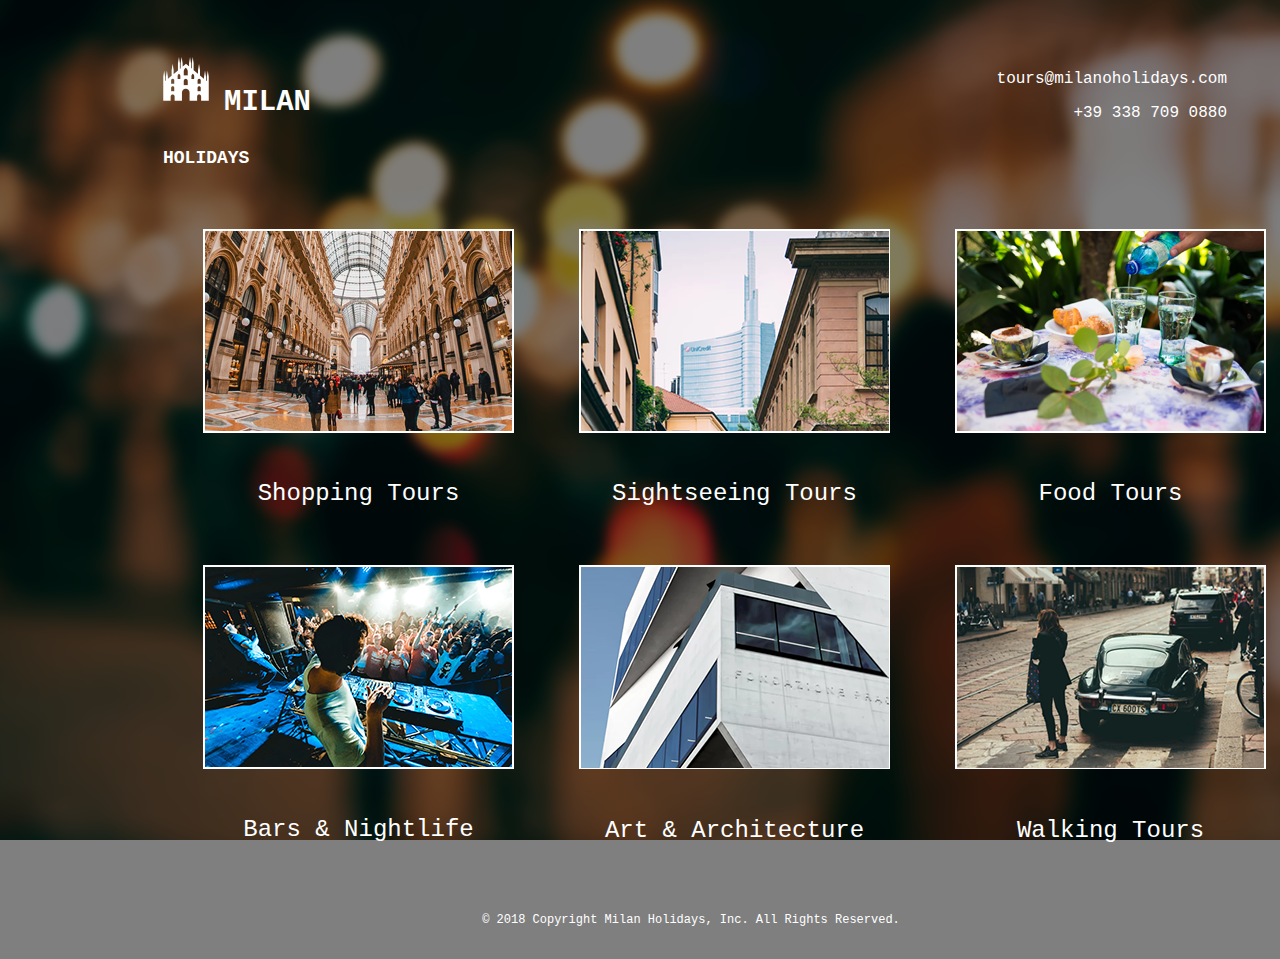
<file: HW3_edited/indexMilan.html>
<!DOCTYPE html>
<html lang="en">
<head>
    <meta charset="UTF-8">
    <title>MILAN</title>
    <link href="https://meyerweb.com/eric/tools/css/reset/reset.css" rel="stylesheet">
    <link href="style.css" rel="stylesheet">
</head>
<body>
<div class="wrapper">
    <header>

        <div class="logo">
            <a href="#">
                <div class="icon"></div>
                <div class="Agency">
                    <p class="title"> Milan</p>
                    <p class="title-end"> Holidays </p>
            </a>
        </div>
</div>

<div class="contacts">
    <p> tours@milanoholidays.com</p>
    <p>+39 338 709 0880</p>
</div>
</header>
<div class="gallery">

    <div class="tour-container">
        <figure class="imagecontainer">
            <a href="#" target="_blank">
                <img alt="Shopping tours" class="images" src="images/milanbg%20(1).png"></a>
            <figcaption>
                <a href="#">
                    <div class="price">
                        <p class="from">from</p>
                        <p class="p50">€50</p></div>
                    <p class="details"> view details &rsaquo; </p>
                </a>
            </figcaption>
            <div class="tour-title">
                <a href="#"><p>Shopping tours</p></a>
            </div>
        </figure>
    </div>


    <div class="tour-container">
        <figure class="imagecontainer">
            <a href="#" target="_blank">
                <img alt="Sightseeing Tours" class="images" src="images/milanbg%20(2).png"></a>
            <figcaption>
                <a href="#">
                    <div class="price">
                        <p class="from">from</p>
                        <p class="p50">€50</p></div>
                    <p class="details"> view details &rsaquo; </p>
                </a>
            </figcaption>
            <div class="tour-title">
                <a href="#"><p>Sightseeing Tours</p></a>
            </div>
        </figure>
    </div>


    <div class="tour-container">
        <figure class="imagecontainer">
            <a href="#" target="_blank">
                <img alt="Food Tours" class="images" src="images/milanbg%20(3).png"></a>
            <figcaption>
                <a href="#">
                    <div class="price">
                        <p class="from">from</p>
                        <p class="p50">€50</p></div>
                    <p class="details"> view details &rsaquo; </p>
                </a>
            </figcaption>
            <div class="tour-title">
                <a href="#"><p>Food Tours</p></a></div>
        </figure>

    </div>


    <div class="tour-container">
        <figure class="imagecontainer">
            <a href="#" target="_blank">
                <img alt="Bars & Nightlife" class="images" src="images/milanbg%20(4).png"></a>
            <figcaption>
                <a href="#">
                    <div class="price">
                        <p class="from">from</p>
                        <p class="p50">€50</p></div>
                    <p class="details"> view details &rsaquo; </p>
                </a>
            </figcaption>
            <div class="tour-title">
                <a href="#"><p>Bars & Nightlife</p></a></div>
        </figure>

    </div>


    <div class="tour-container">
        <figure class="imagecontainer">
            <a href="#" target="_blank">
                <img alt="Art & Architecture" class="images" src="images/milanbg%20(5).png"></a>
            <figcaption>
                <a href="#">
                    <div class="price">
                        <p class="from">from</p>
                        <p class="p50">€50</p></div>
                    <p class="details"> view details &rsaquo; </p>
                </a>
            </figcaption>
            <div class="tour-title">
                <a href="#"><p>Art & Architecture</p></a></div>
        </figure>

    </div>


    <div class="tour-container">
        <figure class="imagecontainer">
            <a href="#" target="_blank">
                <img alt="Walking Tours" class="images" src="images/milanbg%20(6).png"></a>
            <figcaption>
                <a href="#">
                    <div class="price">
                        <p class="from">from</p>
                        <p class="p50">€50</p></div>
                    <p class="details"> view details &rsaquo; </p>
                </a>
            </figcaption>
            <div class="tour-title">
                <a href="#"><p>Walking Tours</p></a></div>
        </figure>
    </div>
</div>

<footer>
    <p> &#169; 2018 copyright milan holidays, Inc. all rights reserved.</p>
</footer>
</div>
</body>
</html>
</file>
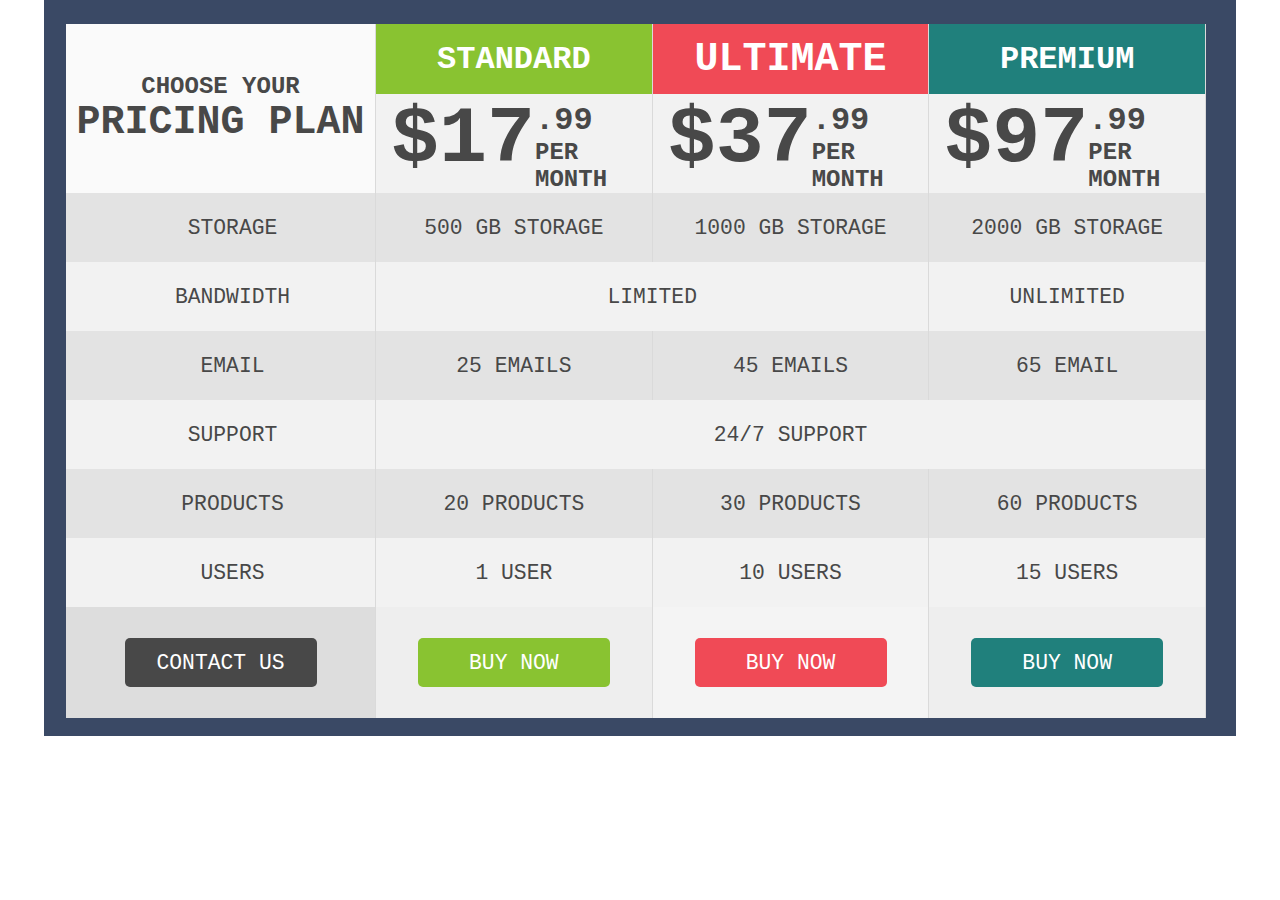
<file: HW5/indextable.html>
<!DOCTYPE html>
<html lang="en">
<head>
    <meta charset="UTF-8">
    <link rel="stylesheet" href="https://meyerweb.com/eric/tools/css/reset/reset.css">
    <link rel="stylesheet" href="https://use.fontawesome.com/releases/v5.8.2/css/all.css"
          integrity="sha384-oS3vJWv+0UjzBfQzYUhtDYW+Pj2yciDJxpsK1OYPAYjqT085Qq/1cq5FLXAZQ7Ay" crossorigin="anonymous">
    <link rel="stylesheet" href="styletable.css">
    <link href="https://fonts.googleapis.com/css?family=Arimo:400,700&display=swap" rel="stylesheet">
    <title>Table</title>
</head>
<body>
<div class="container">
    <table>
        <thead>
        <tr>
            <th rowspan="2" class="firstcell">
            <span class="choice">
                Choose your </span> <br>
                <span class="plan">pricing plan</span></th>

            <th class="standard pl">standard</th>
            <th class="ultimate pl">ultimate</th>
            <th class="premium pl">premium</th>
        </tr>
        <tr class="price">
            <th><span class="dollars">$17</span> <span class="cents">.99</span> <span class="month">per month</span>
            </th>
            <th><span class="dollars">$37</span> <span class="cents">.99</span> <span class="month">per month</span>
            </th>
            <th><span class="dollars">$97</span> <span class="cents">.99</span> <span class="month">per month</span>
            </th>
        </tr>
        </thead>
        <tfoot>
        <tr class="lastrow">
            <td class="cont">
                <button class="button contact">Contact us</button>
            </td>
            <td class="buygr">
                <button class="button buygreen">buy now</button>
            </td>
            <td class="buyr">
                <button class="button buyred">buy now</button>
            </td>
            <td class="buygr">
                <button class="button buygray">buy now</button>
            </td>

        </tr>
        </tfoot>


        <tr>
            <td><i class="fas fa-archive"></i>Storage</td>
            <td>500 GB storage</td>
            <td>1000 GB storage</td>
            <td>2000 GB storage</td>
        </tr>
        <tr>
            <td><i class="fas fa-cloud-upload-alt"></i> Bandwidth</td>
            <td colspan="2">limited</td>
            <td>unlimited</td>
        </tr>
        <tr>
            <td><i class="fas fa-envelope"></i>Email</td>
            <td>25 emails</td>
            <td>45 emails</td>
            <td>65 email</td>
        </tr>
        <tr>
            <td><i class="far fa-life-ring"></i>support</td>
            <td colspan="3"> 24/7 support</td>
        </tr>
        <tr>
            <td><i class="fas fa-cube"></i>products</td>
            <td>20 products</td>
            <td>30 products</td>
            <td>60 products</td>
        </tr>
        <tr>
            <td><i class="fas fa-users"></i>users</td>
            <td>1 user</td>
            <td>10 users</td>
            <td>15 users</td>
        </tr>

    </table>
</div>

</body>
</html>
</file>
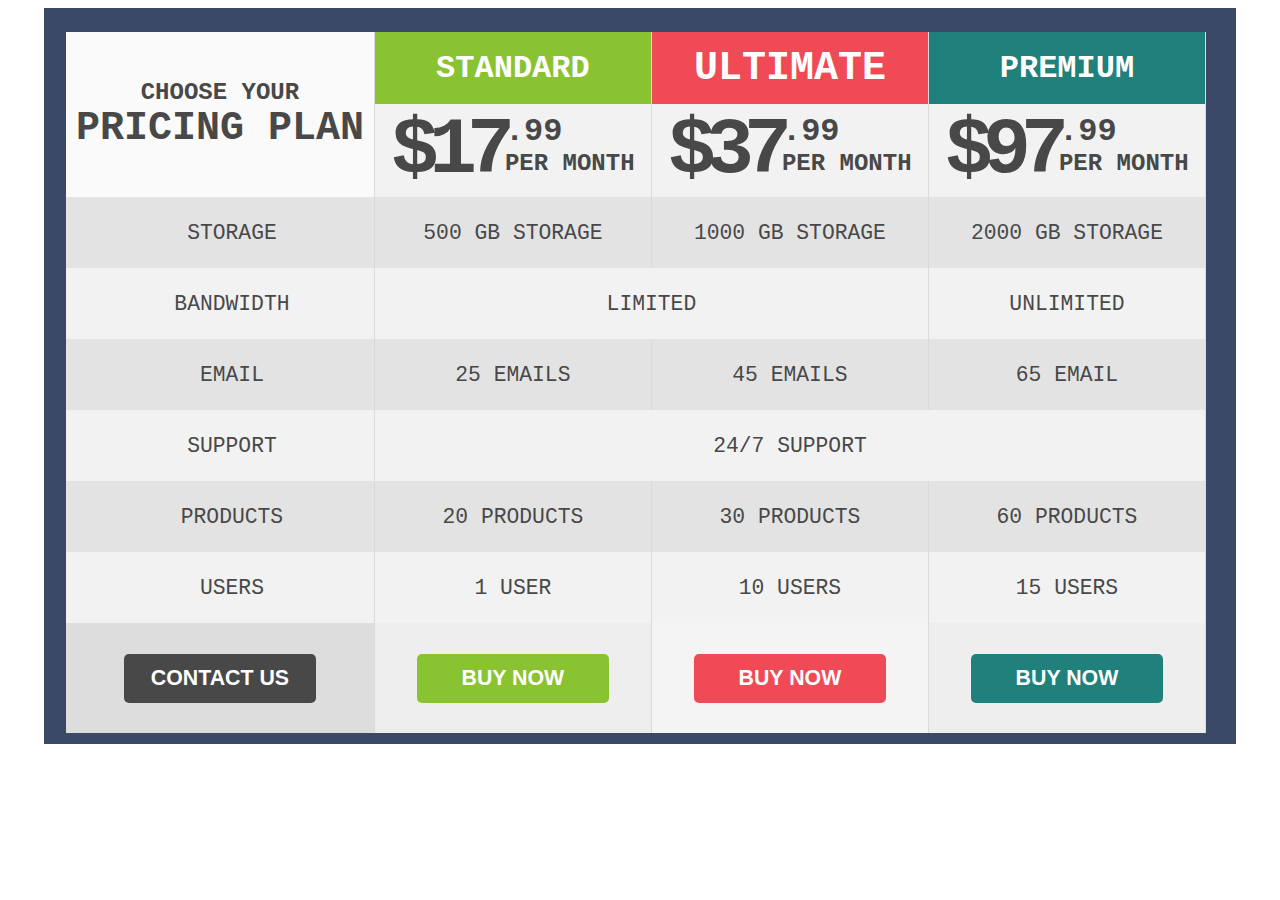
<file: HW5_edited/indextable.html>
<!DOCTYPE html>
<html lang="en">
<head>
    <meta charset="UTF-8">
    <link rel="stylesheet" href="https://meyerweb.com/eric/tools/css/reset/reset.css">
    <link rel="stylesheet" href="https://use.fontawesome.com/releases/v5.8.2/css/all.css"
          integrity="sha384-oS3vJWv+0UjzBfQzYUhtDYW+Pj2yciDJxpsK1OYPAYjqT085Qq/1cq5FLXAZQ7Ay" crossorigin="anonymous">
    <link rel="stylesheet" href="styletable.css">
    <link href="https://fonts.googleapis.com/css?family=Arimo:400,700&display=swap" rel="stylesheet">
    <title>Table</title>
</head>
<body>
<div class="container">
    <table class="pricesplan">
        <thead>
        <tr class="first line">
            <th rowspan="2" class="firstcell">
            <span class="choice">
                Choose your </span> <br>
                <span class="plan">pricing plan</span></th>

            <th class="standard pl">standard</th>
            <th class="ultimate pl">ultimate</th>
            <th class="premium pl">premium</th>
        </tr>
        <tr class="price line">
            <th><span class="dollars">$17</span> <span class="cents">.99</span> <span class="month">per month</span>
            </th>
            <th><span class="dollars">$37</span> <span class="cents">.99</span> <span class="month">per month</span>
            </th>
            <th><span class="dollars">$97</span> <span class="cents">.99</span> <span class="month">per month</span>
            </th>
        </tr>
        </thead>
        <tfoot>
        <tr class="lastbuttons line">
            <td class="cont">
                <button class="button contact"><a href="#">Contact us</a></button>
            </td>
            <td class="buygr">
                <button class="button buygreen"><a href="#">buy now</a></button>
            </td>
            <td class="buyr">
                <button class="button buyred"><a href="#">buy now</a></button>
            </td>
            <td class="buygr">
                <button class="button buygray"><a href="#">buy now</a></button>
            </td>

        </tr>
        </tfoot>


        <tr class="storage line">
            <td><i class="fas fa-archive"></i>Storage</td>
            <td>500 GB storage</td>
            <td>1000 GB storage</td>
            <td>2000 GB storage</td>
        </tr>
        <tr class="limits line">
            <td><i class="fas fa-cloud-upload-alt"></i> Bandwidth</td>
            <td colspan="2">limited</td>
            <td>unlimited</td>
        </tr>
        <tr class="emails line">
            <td><i class="fas fa-envelope"></i>Email</td>
            <td>25 emails</td>
            <td>45 emails</td>
            <td>65 email</td>
        </tr>
        <tr class="line support">
            <td><i class="far fa-life-ring"></i>support</td>
            <td colspan="3"> 24/7 support</td>
        </tr>
        <tr class="products line">
            <td><i class="fas fa-cube"></i>products</td>
            <td>20 products</td>
            <td>30 products</td>
            <td>60 products</td>
        </tr>
        <tr class="users line">
            <td><i class="fas fa-users"></i>users</td>
            <td>1 user</td>
            <td>10 users</td>
            <td>15 users</td>
        </tr>

    </table>
</div>

</body>
</html>
</file>
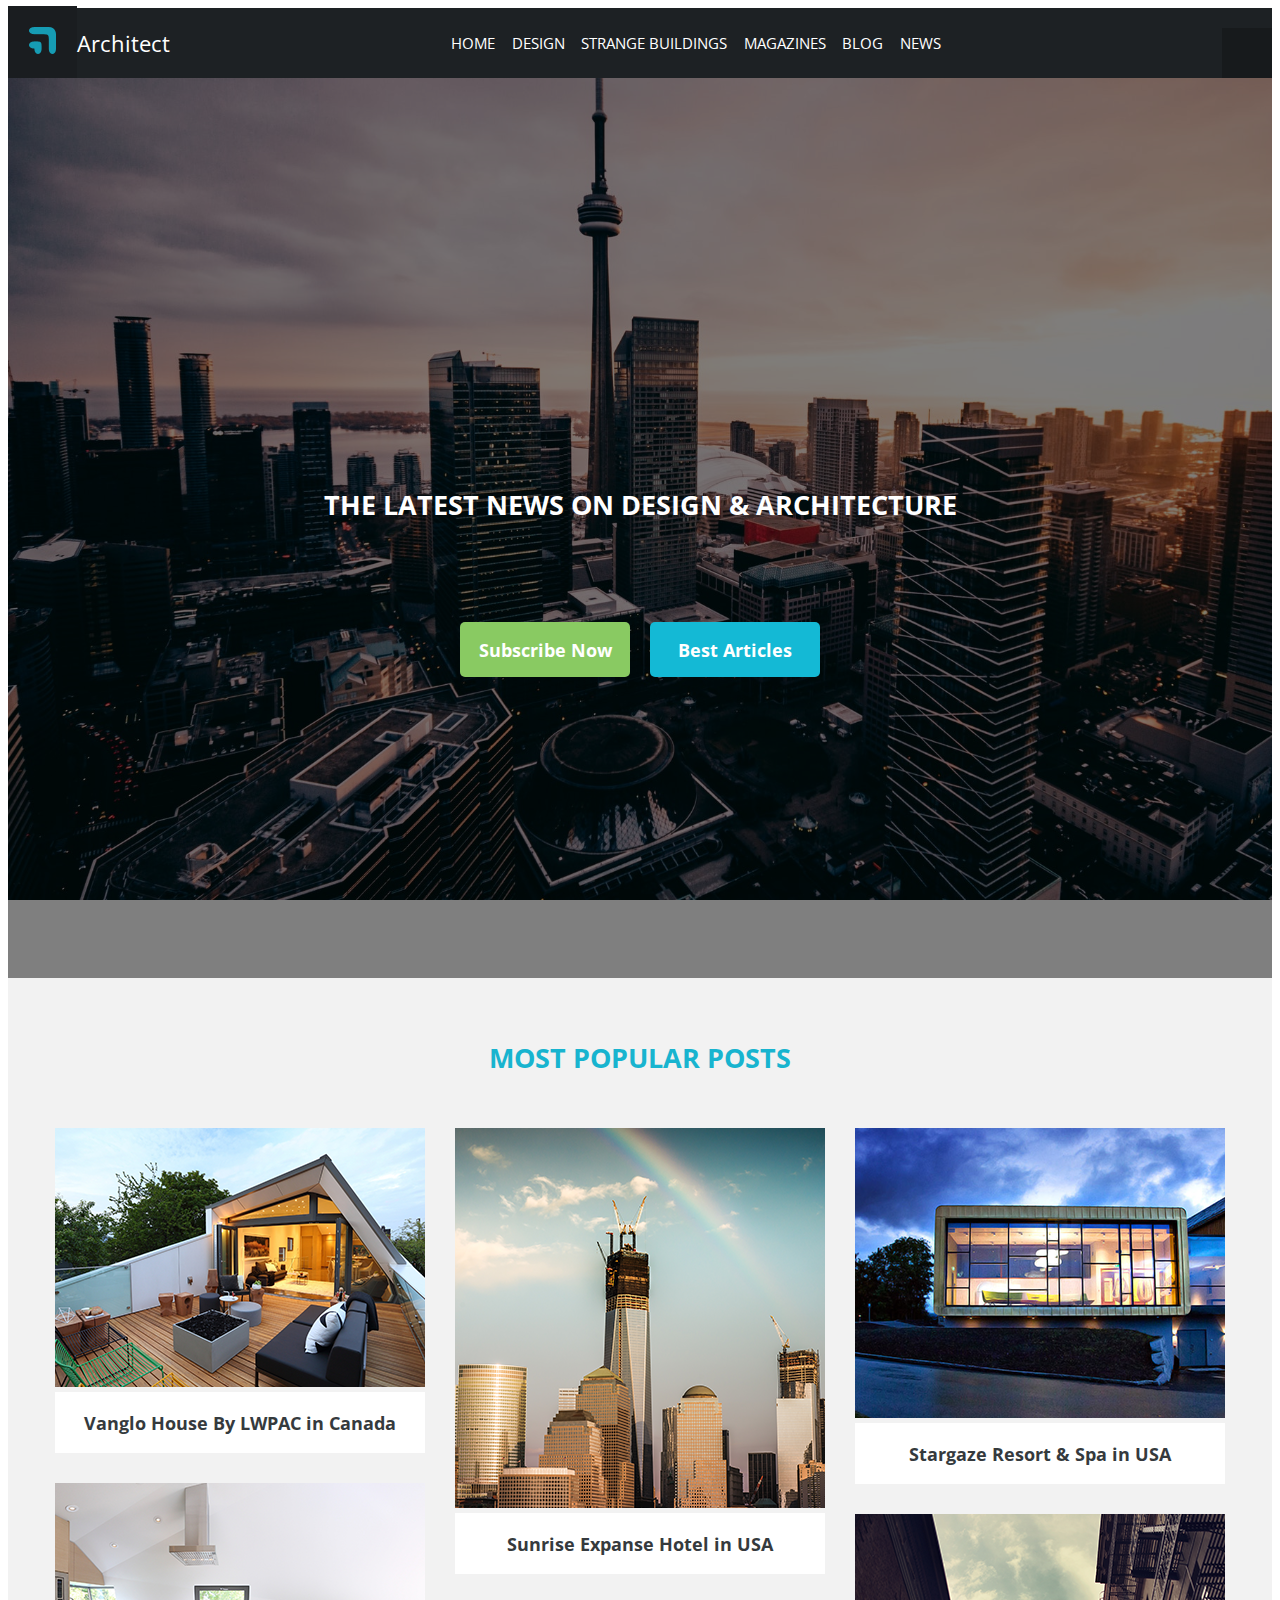
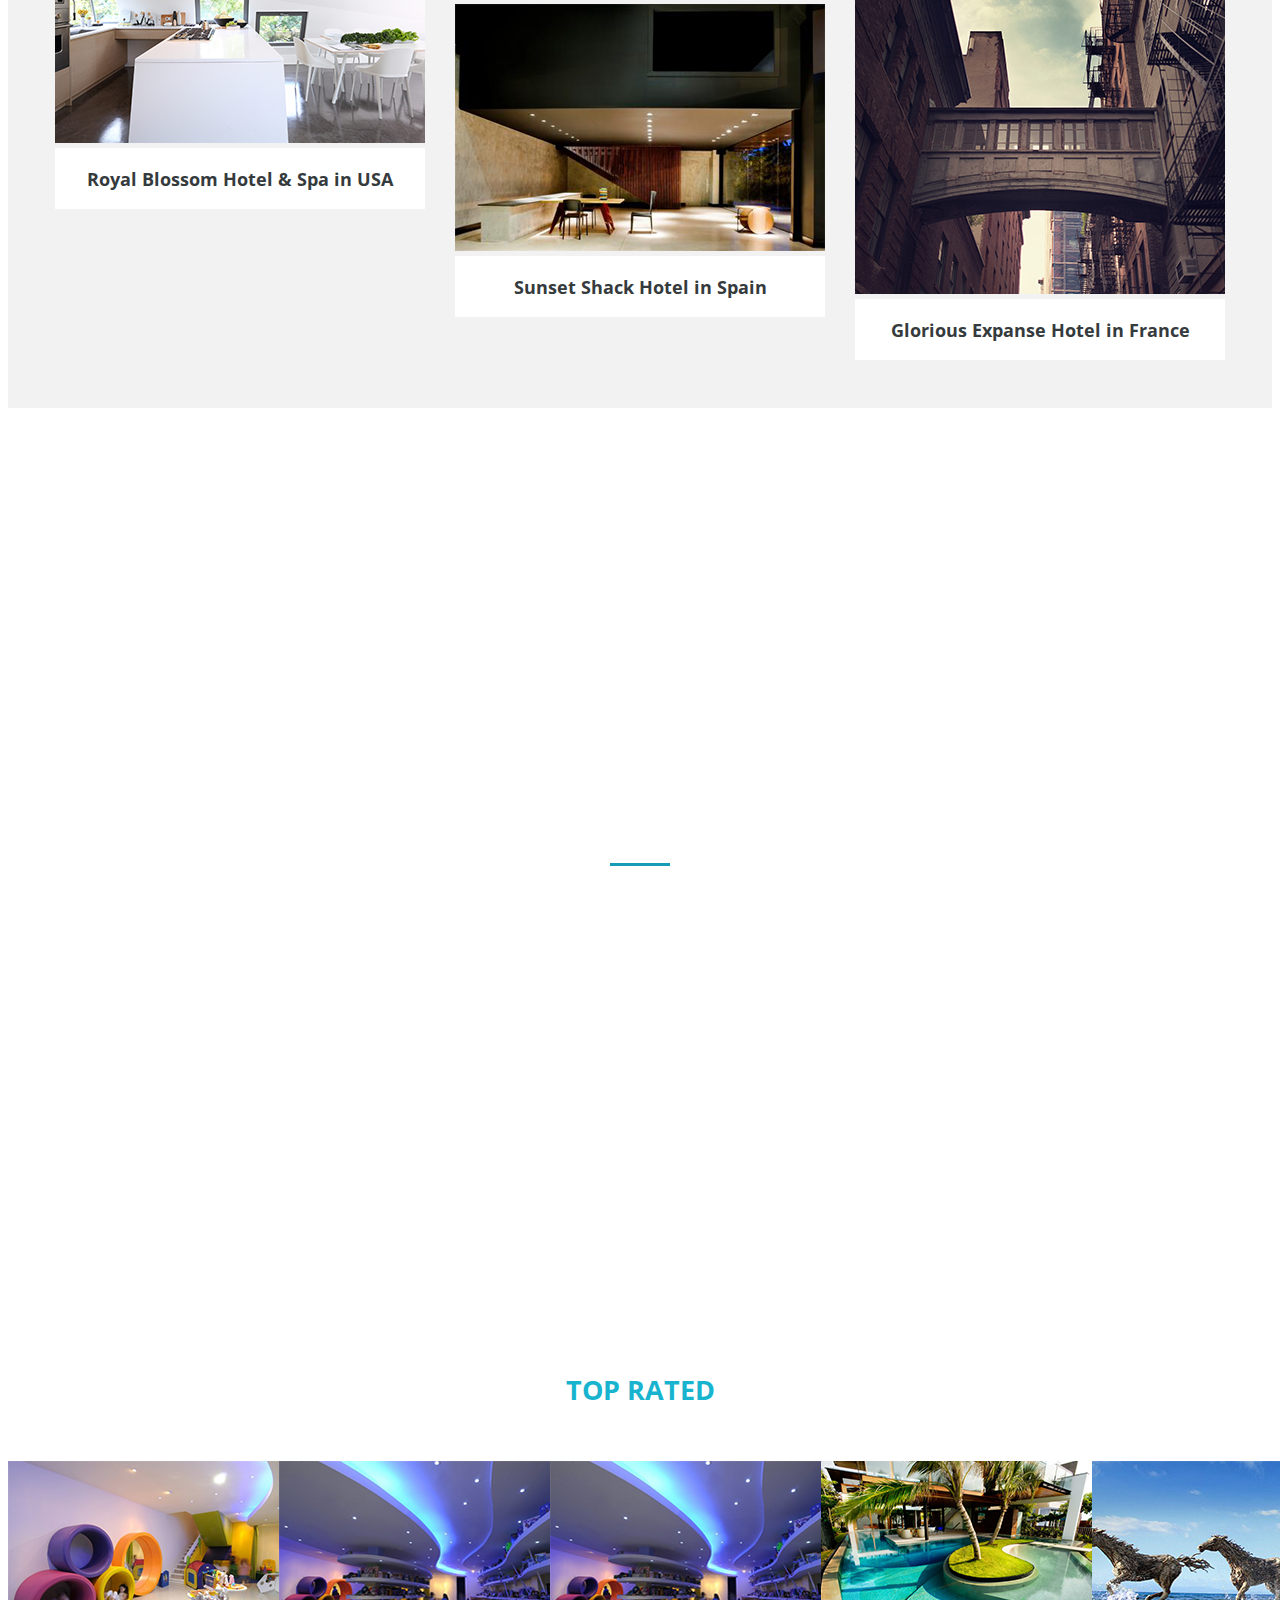
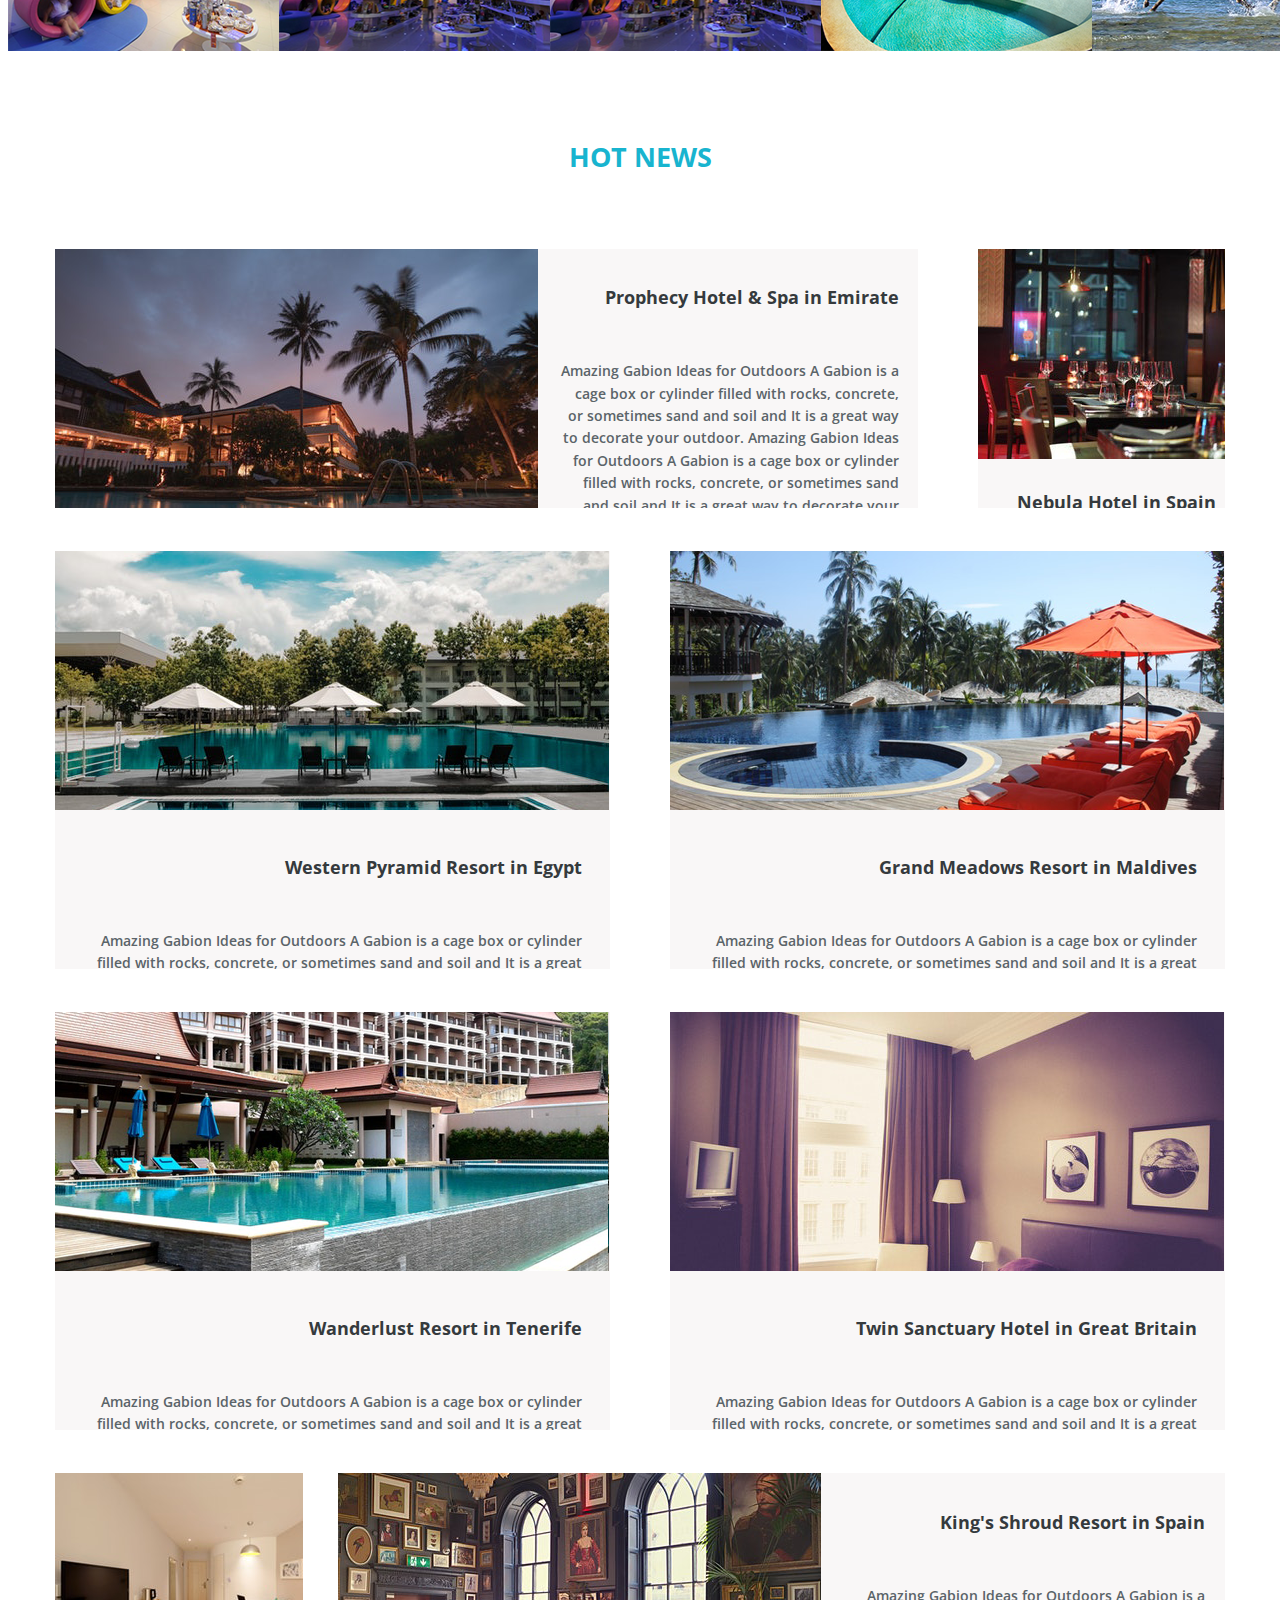
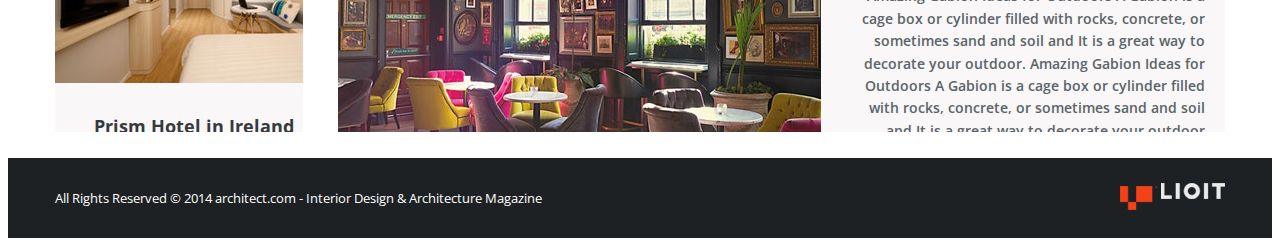
<file: HW6/index6.html>
<!DOCTYPE html>
<html lang="en">

<link rel="stylesheet" href="https://meyerweb.com/eric/tools/css/reset/reset.css">
<link rel="stylesheet" href="https://use.fontawesome.com/releases/v5.8.2/css/all.css"
      integrity="sha384-oS3vJWv+0UjzBfQzYUhtDYW+Pj2yciDJxpsK1OYPAYjqT085Qq/1cq5FLXAZQ7Ay" crossorigin="anonymous">
<link rel="stylesheet" href="style6.css">
<head>
    <meta charset="UTF-8">
    <title>Design & Architecture </title>
</head>
<body>
<div class="wrapper">
<header class="topheader">

    <a href="#" class="logo">
        <span class="iconbox"><object class="icon"></object></span>
        <text class="architect">Architect</text>
    </a>

    <nav class="menu">
        <a href="#" class="option home">home</a>
        <a href="#" class="option design">design</a>
        <a href="#" class="option buildings">strange buildings</a>
        <a href="#" class="option mgzs">magazines</a>
        <a href="#" class="option blog">blog</a>
        <a href="#" class="option mnews">News</a>
    </nav>

    <form class="sidebox searchbox" action="search">
        <input type="search" placeholder="Search...">
        <i class="fas fa-search"></i>
    </form>
</header>

<main>
    <section class="parallax top_prlx">
        <div class="slogan">
            <h1 class="motto">THE LATEST NEWS ON DESIGN & ARCHITECTURE</h1>
            <h2 class="offer">
                <a href="#" target="_blank" class="offer subscribe"> subscribe now</a>
                <a href="#" target="_blank" class="offer articles">best articles</a>
            </h2>
        </div>
    </section>

    <div class="popularposts">
        <section class="container posts">
            <h2>Most popular posts</h2>
            <div class="gallery">
                <a href="#" target="_blank" class="galleryoption">
                    <img src="images/roof.png" alt="Vanglo House" class="mostpopular1">
                    <text>Vanglo House By LWPAC in Canada</text>
                </a>

                <a href="#" target="_blank"  class="galleryoption">
                    <img src="images/whtbl.png" alt="Royal Blossom Hotel" class="mostpopular2">
                    <text>Royal Blossom Hotel & Spa in USA</text>
                </a>


                <a href="#" target="_blank"  class="galleryoption">
                    <img src="images/skyscrap.png" alt="Sunrise Expanse" class="mostpopular3">
                    <text>Sunrise Expanse Hotel in USA</text>
                </a>

                <a href="#" target="_blank"  class="galleryoption">
                    <img src="images/bltbl.png" alt="Sunset Shack" class="mostpopular4">
                    <text>Sunset Shack Hotel in Spain</text>
                </a>

                <a href="#" target="_blank"  class="galleryoption">
                    <img src="images/window.png" alt="Stargaze Resort" class="mostpopular5">
                    <text>Stargaze Resort & Spa in USA</text>
                </a>

                <a href="#" target="_blank"  class="galleryoption">
                    <img src="images/balcon.png" alt="Expanse Hotel" class="mostpopular6">
                    <text> Glorious Expanse Hotel in France</text>
                </a>
            </div>

        </section>
    </div>
    <section class="parallax middle_prlx">
        <div class="outclients">
            <h2 class="clients">our most popular clients</h2>
            <div class="clientlist">
                <a href="#" target="_blank" class="client NP"></a>
                <a href="#" target="_blank" class="client DR"></a>
                <a href="#" target="_blank" class="client HH"></a>
                <a href="#" target="_blank" class="client JR"></a>
            </div>
        </div>
    </section>

    <div class="toprated">
        <h2>top rated</h2>
        <div class="horizont">
            <a href="#" target="_blank"><img src="images/circles.png" alt="playroom"></a>
            <a href="#" target="_blank"><img src="images/space.png" alt="playroom"></a>
            <a href="#" target="_blank"><img src="images/space.png" alt="playroom"></a>
            <a href="#" target="_blank"><img src="images/poolpalm.png" alt="pool"></a>
            <a href="#" target="_blank"><img src="images/horses.png" alt="horses"></a>
            <a href="#" target="_blank"><img src="images/skybld.png" alt="building"></a>
            <a href="#" target="_blank"><img src="images/stadium.png" alt="stadium"></a>

        </div>
    </div>

    <div class="container hothotels">
        <h2>hot news </h2>
        <section class="hotnews">

            <a href="#" target="_blank" class="hotels threecells option1">
                <img src="images/palms.png" alt="palms">
                <div class="caption">
                    <h3>Prophecy Hotel & Spa in Emirate</h3>
                    <p>Amazing Gabion Ideas for Outdoors A Gabion is a cage box or cylinder filled with rocks, concrete, or sometimes sand and soil and It is a great way to decorate your outdoor. Amazing Gabion Ideas for Outdoors A Gabion is a cage box or cylinder filled with rocks, concrete, or sometimes sand and soil and It is a great way to decorate your outdoor</p>
                </div>
            </a>

            <a href="#" target="_blank" class="hotels small">
                <img src="images/restr.png" alt="restaurant">
                <div class="caption">
                    <h3>Nebula Hotel in Spain</h3>
                </div>
            </a>
            <a href="#" target="_blank" class="hotels central">
                <img src="images/pool3u.png" alt="pool">
                <div class="caption">

                    <h3>Western Pyramid Resort in Egypt</h3>
                    <p>Amazing Gabion Ideas for Outdoors A Gabion is a cage box or cylinder filled with rocks, concrete, or sometimes sand and soil and It is a great way to decorate your outdoor. Amazing Gabion Ideas for Outdoors A Gabion is a cage box or cylinder filled with rocks, concrete, or sometimes sand and soil and It is a great way to decorate your outdoor</p>
                </div>
            </a>
            <a href="#" target="_blank"  class="hotels central">
                <img src="images/poolred.png" alt="pool">
                <div class="caption">
                    <h3>Grand Meadows Resort in Maldives</h3>
                    <p>Amazing Gabion Ideas for Outdoors A Gabion is a cage box or cylinder filled with rocks, concrete, or sometimes sand and soil and It is a great way to decorate your outdoor. Amazing Gabion Ideas for Outdoors A Gabion is a cage box or cylinder filled with rocks, concrete, or sometimes sand and soil and It is a great way to decorate your outdoor</p>
                </div>
            </a>
            <a href="#" target="_blank" class="hotels central">
                <img src="images/pool.png" alt="pool">
                <div class="caption">
                    <h3>Wanderlust Resort in Tenerife</h3>
                    <p>Amazing Gabion Ideas for Outdoors A Gabion is a cage box or cylinder filled with rocks, concrete, or sometimes sand and soil and It is a great way to decorate your outdoor. Amazing Gabion Ideas for Outdoors A Gabion is a cage box or cylinder filled with rocks, concrete, or sometimes sand and soil and It is a great way to decorate your outdoor</p>
                </div>
            </a>
            <a href="#" target="_blank"  class="hotels central">
                <img src="images/greyr.png" alt="hotelroom">
                <div class="caption">
                    <h3>Twin Sanctuary Hotel in Great Britain</h3>
                    <p>Amazing Gabion Ideas for Outdoors A Gabion is a cage box or cylinder filled with rocks, concrete, or sometimes sand and soil and It is a great way to decorate your outdoor. Amazing Gabion Ideas for Outdoors A Gabion is a cage box or cylinder filled with rocks, concrete, or sometimes sand and soil and It is a great way to decorate your outdoor</p>
                </div>
            </a>
            <a href="#" class="hotels small">
                <img src="images/whitr.png" alt="hotelroom">
                <div class="caption">
                    <h3>Prism Hotel in Ireland</h3>
                </div>
            </a>
            <a href="#" target="_blank" class="hotels threecells last">
                <img src="images/portaits.png" alt="restaurant">
                <div class="caption">
                    <h3>King's Shroud Resort in Spain</h3>
                    <p>Amazing Gabion Ideas for Outdoors A Gabion is a cage box or cylinder filled with rocks, concrete, or sometimes sand and soil and It is a great way to decorate your outdoor. Amazing Gabion Ideas for Outdoors A Gabion is a cage box or cylinder filled with rocks, concrete, or sometimes sand and soil and It is a great way to decorate your outdoor</p>
                </div>
            </a>

        </section>
</main>
<section class="bottom">
<footer class="container footer">
    <p class="right"> All Rights Reserved &#169; 2014 <a href="#"> architect.com </a> - Interior Design & Architecture
        Magazine </p>
    <a href="#" class="buttomlogo">
        <span class="buttomicon"> </span>
        <span class="buttomlioit"> </span>
    </a>
</footer>
</section>
</div>
</body>
</html>
</file>
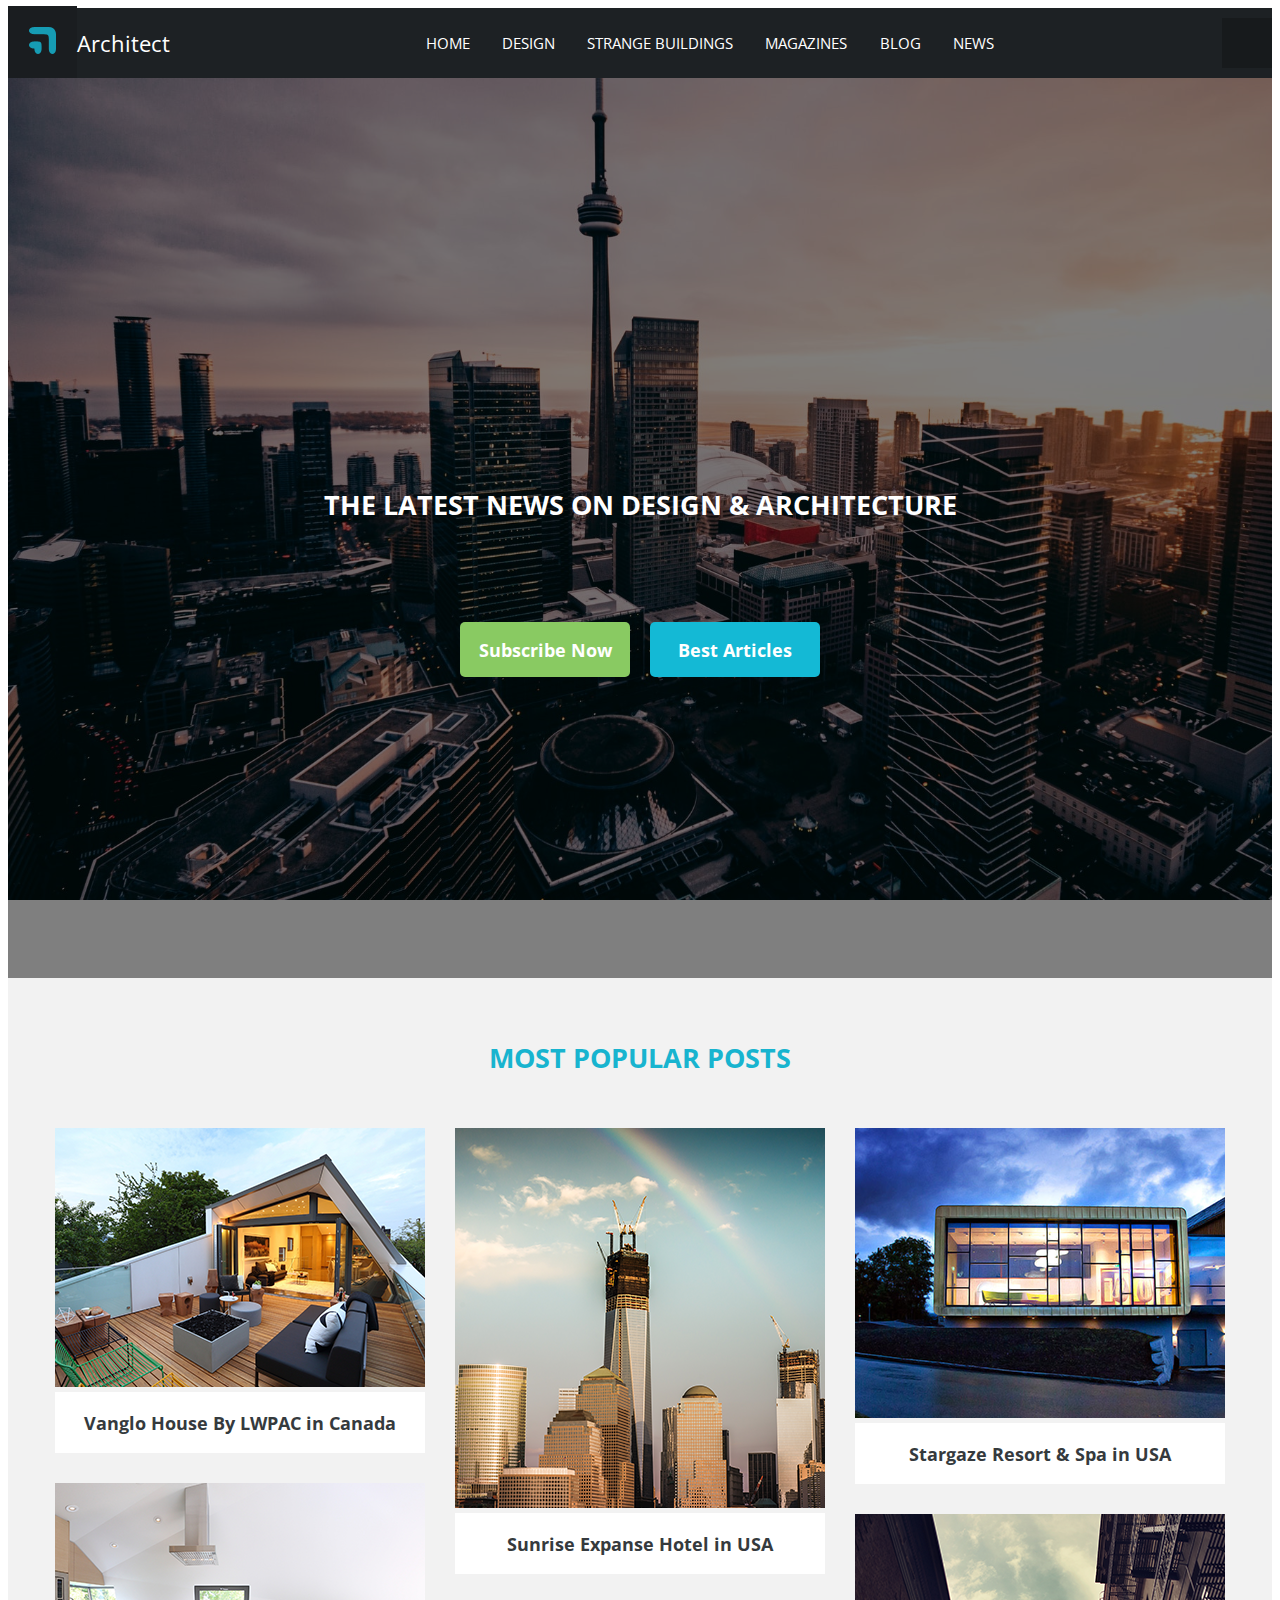
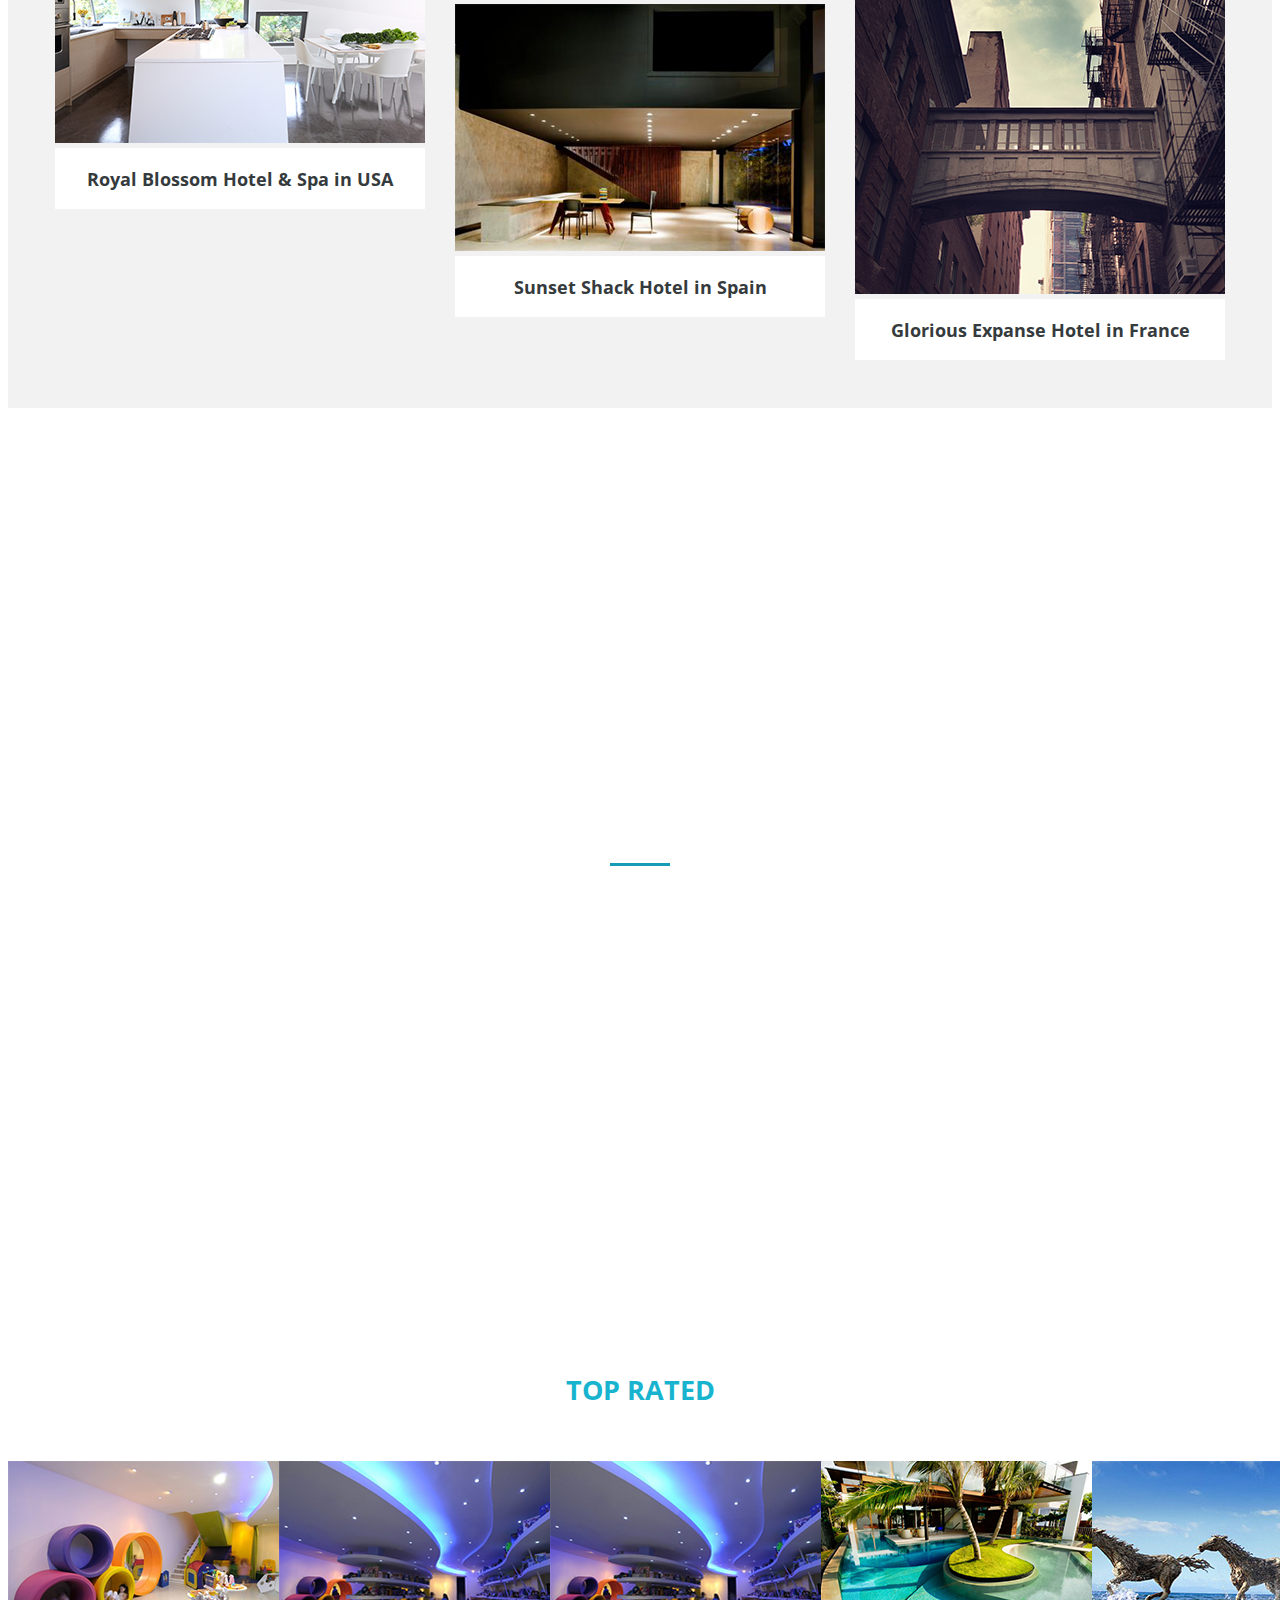
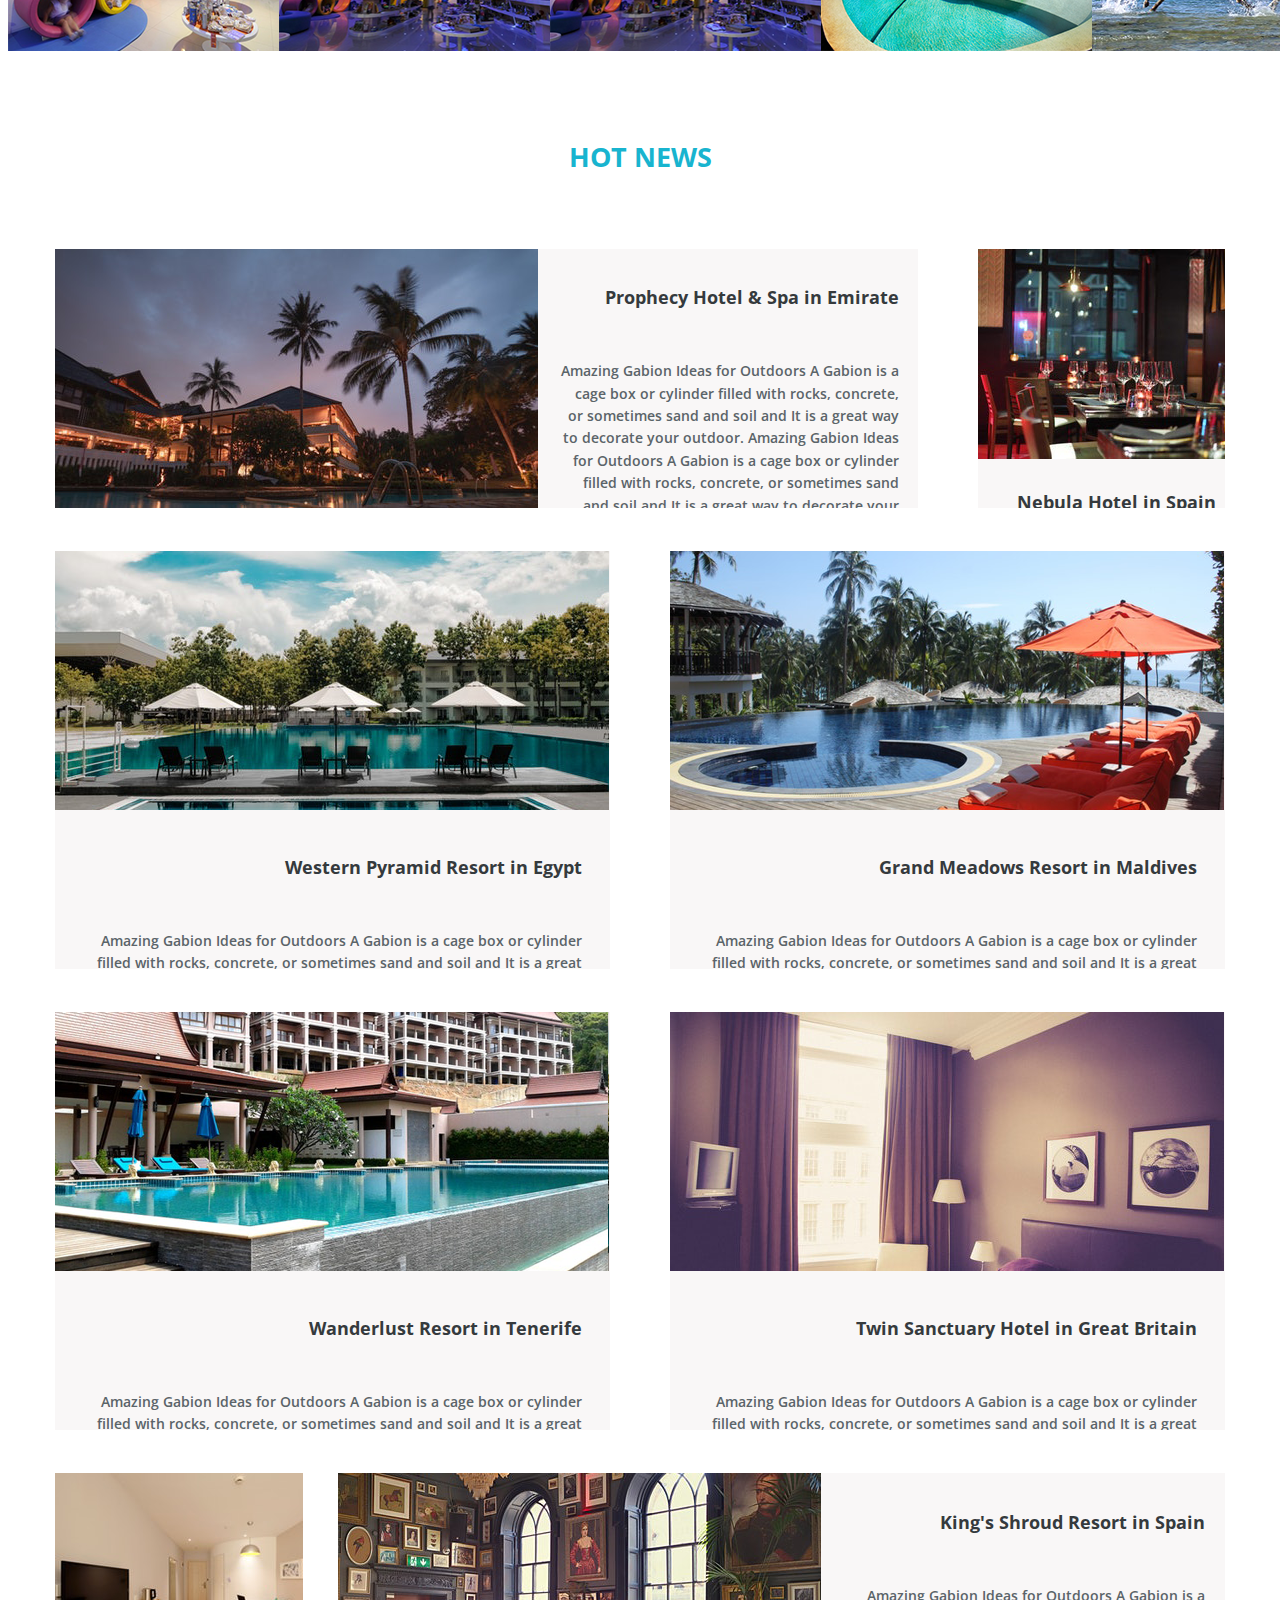
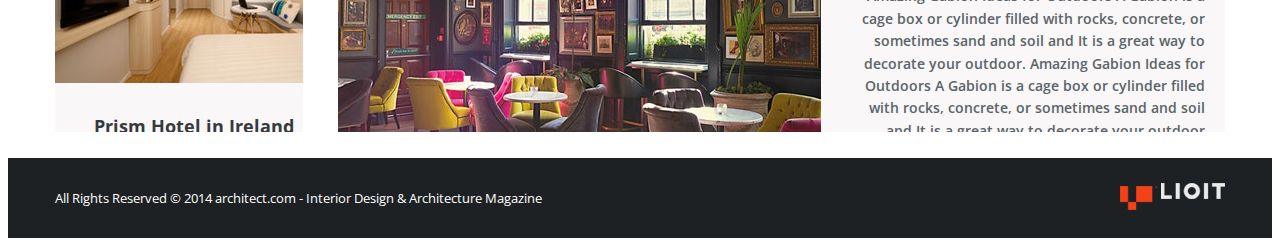
<file: HW6_edited/index6.html>
<!DOCTYPE html>
<html lang="en">

<link rel="stylesheet" href="https://meyerweb.com/eric/tools/css/reset/reset.css">
<link rel="stylesheet" href="https://use.fontawesome.com/releases/v5.8.2/css/all.css"
      integrity="sha384-oS3vJWv+0UjzBfQzYUhtDYW+Pj2yciDJxpsK1OYPAYjqT085Qq/1cq5FLXAZQ7Ay" crossorigin="anonymous">
<link rel="stylesheet" href="style6.css">
<head>
    <meta charset="UTF-8">
    <title>Design & Architecture </title>
</head>
<body>
<div class="wrapper">
<header class="topheader">

    <a href="#" class="logo">
        <span class="iconbox"><object class="icon"></object></span>
        <text class="architect">Architect</text>
    </a>

    <nav class="menu">
        <a href="#" class="option home">home</a>
        <a href="#" class="option design">design</a>
        <a href="#" class="option buildings">strange buildings</a>
        <a href="#" class="option mgzs">magazines</a>
        <a href="#" class="option blog">blog</a>
        <a href="#" class="option mnews">News</a>
    </nav>

    <form class="sidebox searchbox" action="search">
        <input type="search" placeholder="Search...">
        <i class="fas fa-search"></i>
    </form>
</header>

<main>
    <section class="parallax top_prlx">
        <div class="slogan">
            <h1 class="motto">THE LATEST NEWS ON DESIGN & ARCHITECTURE</h1>
            <h2 class="offer">
                <a href="#" target="_blank" class="offer subscribe"> subscribe now</a>
                <a href="#" target="_blank" class="offer articles">best articles</a>
            </h2>
        </div>
    </section>

    <div class="popularposts">
        <section class="container posts">
            <h2>Most popular posts</h2>
            <div class="gallery">
                <a href="#" target="_blank" class="galleryoption">
                    <img src="images/roof.png" alt="Vanglo House" class="mostpopular1">
                    <text>Vanglo House By LWPAC in Canada</text>
                </a>

                <a href="#" target="_blank"  class="galleryoption">
                    <img src="images/whtbl.png" alt="Royal Blossom Hotel" class="mostpopular2">
                    <text>Royal Blossom Hotel & Spa in USA</text>
                </a>


                <a href="#" target="_blank"  class="galleryoption">
                    <img src="images/skyscrap.png" alt="Sunrise Expanse" class="mostpopular3">
                    <text>Sunrise Expanse Hotel in USA</text>
                </a>

                <a href="#" target="_blank"  class="galleryoption">
                    <img src="images/bltbl.png" alt="Sunset Shack" class="mostpopular4">
                    <text>Sunset Shack Hotel in Spain</text>
                </a>

                <a href="#" target="_blank"  class="galleryoption">
                    <img src="images/window.png" alt="Stargaze Resort" class="mostpopular5">
                    <text>Stargaze Resort & Spa in USA</text>
                </a>

                <a href="#" target="_blank"  class="galleryoption">
                    <img src="images/balcon.png" alt="Expanse Hotel" class="mostpopular6">
                    <text> Glorious Expanse Hotel in France</text>
                </a>
            </div>

        </section>
    </div>
    <section class="parallax middle_prlx">
        <div class="outclients">
            <h2 class="clients">our most popular clients</h2>
            <div class="clientlist">
                <a href="#" target="_blank" class="client NP"></a>
                <a href="#" target="_blank" class="client DR"></a>
                <a href="#" target="_blank" class="client HH"></a>
                <a href="#" target="_blank" class="client JR"></a>
            </div>
        </div>
    </section>

    <div class="toprated">
        <h2>top rated</h2>
        <div class="horizont">
            <a href="#" target="_blank"><img src="images/circles.png" alt="playroom"></a>
            <a href="#" target="_blank"><img src="images/space.png" alt="playroom"></a>
            <a href="#" target="_blank"><img src="images/space.png" alt="playroom"></a>
            <a href="#" target="_blank"><img src="images/poolpalm.png" alt="pool"></a>
            <a href="#" target="_blank"><img src="images/horses.png" alt="horses"></a>
            <a href="#" target="_blank"><img src="images/skybld.png" alt="building"></a>
            <a href="#" target="_blank"><img src="images/stadium.png" alt="stadium"></a>

        </div>
    </div>

    <div class="container hothotels">
        <h2>hot news </h2>
        <section class="hotnews">

            <a href="#" target="_blank" class="hotels threecells option1">
                <img src="images/palms.png" alt="palms">
                <div class="caption">
                    <h3>Prophecy Hotel & Spa in Emirate</h3>
                    <p>Amazing Gabion Ideas for Outdoors A Gabion is a cage box or cylinder filled with rocks, concrete, or sometimes sand and soil and It is a great way to decorate your outdoor. Amazing Gabion Ideas for Outdoors A Gabion is a cage box or cylinder filled with rocks, concrete, or sometimes sand and soil and It is a great way to decorate your outdoor</p>
                </div>
            </a>

            <a href="#" target="_blank" class="hotels small">
                <img src="images/restr.png" alt="restaurant">
                <div class="caption">
                    <h3>Nebula Hotel in Spain</h3>
                </div>
            </a>
            <a href="#" target="_blank" class="hotels central">
                <img src="images/pool3u.png" alt="pool">
                <div class="caption">

                    <h3>Western Pyramid Resort in Egypt</h3>
                    <p>Amazing Gabion Ideas for Outdoors A Gabion is a cage box or cylinder filled with rocks, concrete, or sometimes sand and soil and It is a great way to decorate your outdoor. Amazing Gabion Ideas for Outdoors A Gabion is a cage box or cylinder filled with rocks, concrete, or sometimes sand and soil and It is a great way to decorate your outdoor</p>
                </div>
            </a>
            <a href="#" target="_blank"  class="hotels central">
                <img src="images/poolred.png" alt="pool">
                <div class="caption">
                    <h3>Grand Meadows Resort in Maldives</h3>
                    <p>Amazing Gabion Ideas for Outdoors A Gabion is a cage box or cylinder filled with rocks, concrete, or sometimes sand and soil and It is a great way to decorate your outdoor. Amazing Gabion Ideas for Outdoors A Gabion is a cage box or cylinder filled with rocks, concrete, or sometimes sand and soil and It is a great way to decorate your outdoor</p>
                </div>
            </a>
            <a href="#" target="_blank" class="hotels central">
                <img src="images/pool.png" alt="pool">
                <div class="caption">
                    <h3>Wanderlust Resort in Tenerife</h3>
                    <p>Amazing Gabion Ideas for Outdoors A Gabion is a cage box or cylinder filled with rocks, concrete, or sometimes sand and soil and It is a great way to decorate your outdoor. Amazing Gabion Ideas for Outdoors A Gabion is a cage box or cylinder filled with rocks, concrete, or sometimes sand and soil and It is a great way to decorate your outdoor</p>
                </div>
            </a>
            <a href="#" target="_blank"  class="hotels central">
                <img src="images/greyr.png" alt="hotelroom">
                <div class="caption">
                    <h3>Twin Sanctuary Hotel in Great Britain</h3>
                    <p>Amazing Gabion Ideas for Outdoors A Gabion is a cage box or cylinder filled with rocks, concrete, or sometimes sand and soil and It is a great way to decorate your outdoor. Amazing Gabion Ideas for Outdoors A Gabion is a cage box or cylinder filled with rocks, concrete, or sometimes sand and soil and It is a great way to decorate your outdoor</p>
                </div>
            </a>
            <a href="#" class="hotels small">
                <img src="images/whitr.png" alt="hotelroom">
                <div class="caption">
                    <h3>Prism Hotel in Ireland</h3>
                </div>
            </a>
            <a href="#" target="_blank" class="hotels threecells last">
                <img src="images/portaits.png" alt="restaurant">
                <div class="caption">
                    <h3>King's Shroud Resort in Spain</h3>
                    <p>Amazing Gabion Ideas for Outdoors A Gabion is a cage box or cylinder filled with rocks, concrete, or sometimes sand and soil and It is a great way to decorate your outdoor. Amazing Gabion Ideas for Outdoors A Gabion is a cage box or cylinder filled with rocks, concrete, or sometimes sand and soil and It is a great way to decorate your outdoor</p>
                </div>
            </a>

        </section>
</main>

<footer class="bottom">
<div class="container footer">
    <p class="right"> All Rights Reserved &#169; 2014 <a href="#"> architect.com </a> - Interior Design & Architecture
        Magazine </p>
    <a href="#" class="buttomlogo">
        <span class="buttomicon"> </span>
        <span class="buttomlioit"> </span>
    </a>
</div>
</footer>
</div>
</body>
</html>
</file>
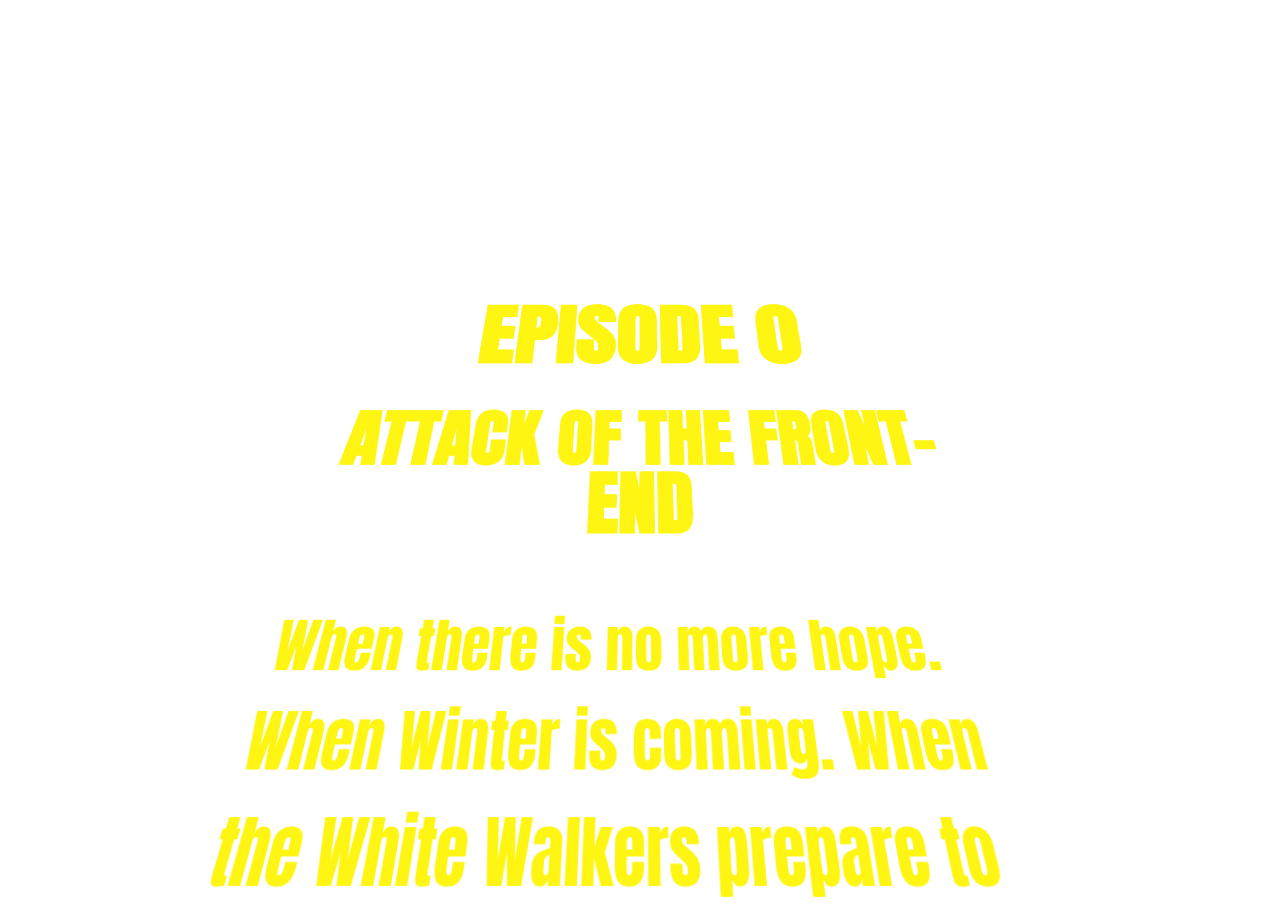
<file: HW7/index_wars.html>
<!DOCTYPE html>
<html lang="en">
<head>
    <meta charset="UTF-8">
    <link rel="stylesheet" href="https://meyerweb.com/eric/tools/css/reset/reset.css">
    <link rel="stylesheet" href="style_wars.css">
    <title>Star Wars</title>
</head>
<body>
<div class="container">

    <audio src="audio/StarWars.mp3" autoplay loop></audio>

    <div class="animated">
        <div class="heading">
            <h1>Episode 0</h1>
            <h2>Attack of the front-end</h2>
        </div>
        <p>When there is no more hope. When Winter is coming. When the White Walkers prepare to break down the Wall and
            JAVA can no longer stop them ...</p>
        <p>Comes he - Javascript. Lord of untyped data and components, he does not give up technical tasks "to do
            nicely" and is not afraid of calculations on the user side. But he comes not alone, having 3 of his faithful
            friends with him: jQuery, React.js and Node.js.</p>

    </div>
</div>
</body>
</html>
</file>
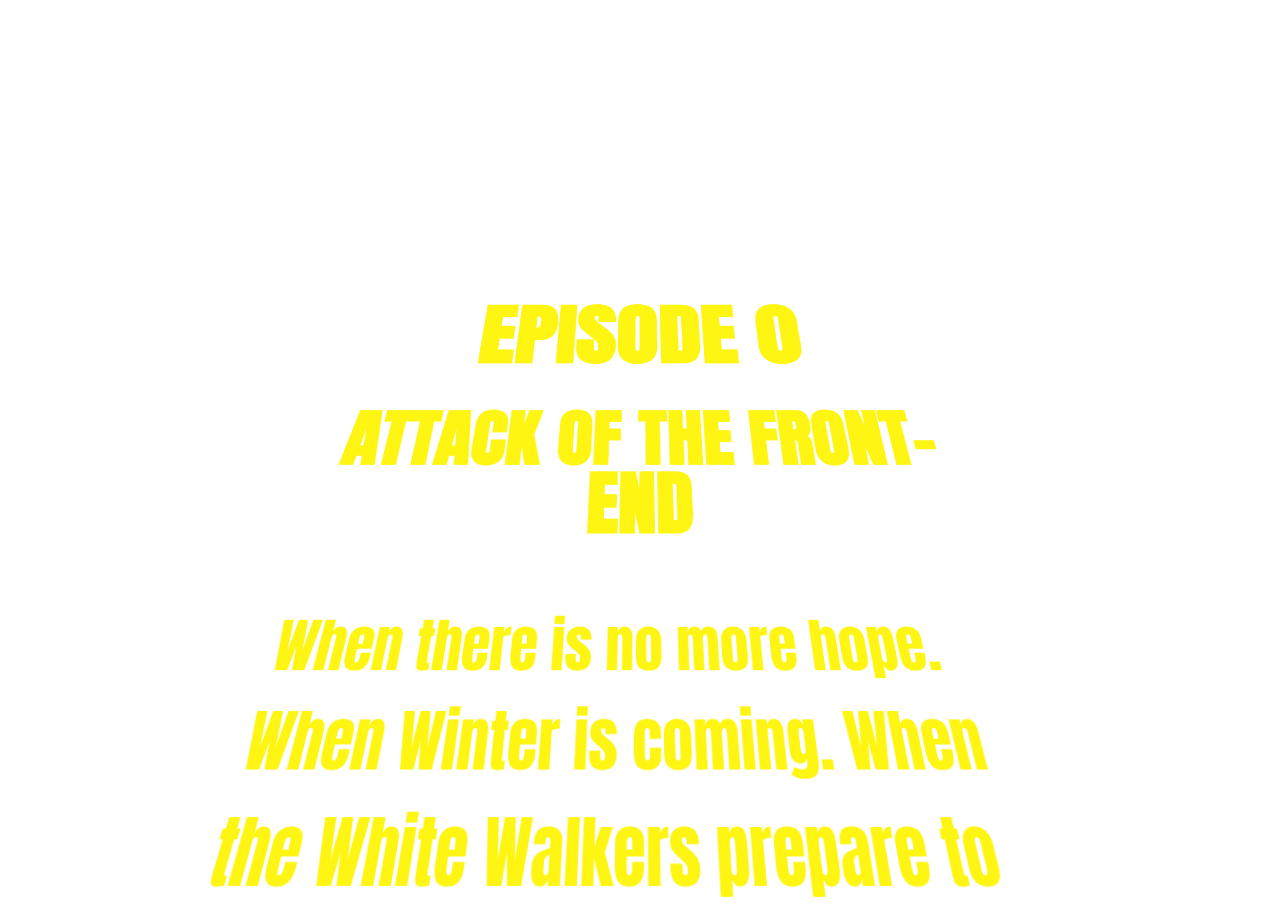
<file: HW7_updated/index_wars.html>
<!DOCTYPE html>
<html lang="en">
<head>
    <meta charset="UTF-8">
    <link rel="stylesheet" href="https://meyerweb.com/eric/tools/css/reset/reset.css">
    <link rel="stylesheet" href="style_wars.css">
    <title>Star Wars</title>
</head>
<body>
<div class="container">

    <embed hidden="true" src="audio/StarWars.mp3" type="audio/mpeg" autoplay loop
    width="0" height="0">
    </embed>

    <div class="animated">
        <div class="heading">
            <h1>Episode 0</h1>
            <h2>Attack of the front-end</h2>
        </div>
        <p>When there is no more hope. When Winter is coming. When the White Walkers prepare to break down the Wall and
            JAVA can no longer stop them ...</p>
        <p>Comes he - Javascript. Lord of untyped data and components, he does not give up technical tasks "to do
            nicely" and is not afraid of calculations on the user side. But he comes not alone, having 3 of his faithful
            friends with him: jQuery, React.js and Node.js.</p>

    </div>
</div>
</body>
</html>
</file>
<file: HW3_edited/style.css>
body {
    background: url("images/backgroundmilan.png") no-repeat;
    background-color: rgba(0, 0, 0, 0.5);
    background-size: cover;
    background-blend-mode: darken;
}

.wrapper {
    width: 1366px;
    height: 768px;
    margin: 0 auto;
    padding: 0;
    font-family: "Courier New", Verdana, sans-serif;
    color: rgba(255, 255, 255, 255);
    box-sizing: border-box;
}

.logo {
    display: inline-block;
    margin-top: 49px;
    margin-left: 155px;
    width: 165px;
    height: 44px;
}

.logo a {
    text-decoration: none;
}

.icon {
    float: left;
    height: 44px;
    width: 46px;
    margin-right: 15px;
    background-image: url("images/logo_milan_sprites.png");
    background-position: -10px -10px;
}

.icon:hover {
    background-position: -76px -10px;;
}

.Agency {
    font-weight: bold;
    position: relative;
}

.Agency a {
    color: rgba(255, 255, 255, 255);
    text-decoration: none;
    text-align: left;
    text-transform: uppercase;
}

.Agency a:hover { color: #f26522;}

.logo:hover .icon {
    background-image: url("images/logo_milan_sprites.png");
    background-position: -76px -10px;
}

.title { font-size: 29px;}

.title-end { font-size: 18px;}

.contacts {
    color: rgba(255, 255, 255, 255);
    margin-top: 57px;
    margin-right: 147px;
    text-align: right;
    float: right;
}

.contacts p {
    margin-top: 5px;
}

.gallery {
    clear: both;
    width: 100%;
    margin-left: 155px;
}

.tour-container {
    width: 312px;
    margin-right: 64px;
    margin-top: 45px;
    margin-bottom: 55px;
    box-sizing: border-box;
    text-align: center;
    position: relative;
    float: left;
}

.tour-title {
    padding-top: 20px;
    clear: both;
}

.tour-title a {
    width: 300px;
    text-transform: capitalize;
    text-decoration: none;
    font-size: 18pt;
    color: #ffffff;
}

.tour-title a:hover {
    color: #f26522;
}

.imagecontainer {
    text-align: center;
    width: 307px;
    height: 200px;
    border: 2px solid white;
    float: left;
}

figcaption {
    position: absolute;
    bottom: 0;
    left: 0;
    right: 0;
    max-height: 63px;
    font-size: 14pt;
    opacity: 0;
    transition: opacity .75s ease-out;
    background: #f26522;
}

figcaption a {
    text-decoration: none;
}

.price {
    display: inline-block;
    padding: 16px 18px 17px 21px;
}

.from {
    display: block;
    font-size: 10pt;
    color: rgba(255, 255, 255, 255);
    text-align: left;
}

.p50 {
    font-size: 20pt;
    color: rgba(255, 255, 255, 255);
    text-align: left;
    display: block;
}

.details {
    font-size: 14pt;
    color: rgba(255, 255, 255, 255);
    text-align: left;
    margin-left: 40px;
    display: inline-block;
    text-transform: capitalize;
}

.tour-container figure:hover figcaption {
    opacity: 1;
}

footer {
    clear: both;
    padding: 61px 20px 20px;
    text-transform: capitalize;
    text-align: center;
    font-size: 12px;
    color: rgba(255, 255, 255, 255);
}
</file>
<file: HW5/styletable.css>
/*@import url('https://fonts.googleapis.com/css?family=Arimo:400,700&display=swap');   <==alternative method*/

* {
    margin: 0 auto;
    padding: 0;
    font-family: 'Arimo-bold', "Courier New", sans-serif;
    box-sizing: border-box;
}
.container {
    margin: 0 auto;
    width: 1192px;
    height: 736px;
    padding: 24px 30px 32px 22px;
    background-color: #3a4965;
}

table {
    width: 1140px;
    height: 680px;
    font-size: 16pt;
    color: rgba(72, 72, 72, 255);
    text-align: center;
    text-transform: uppercase;
    border-collapse: collapse;
}

th, td {
    height: 69px;
    vertical-align: middle;
}
tr:nth-child(even) {background-color: #f2f2f2;}
tr:nth-child(odd) {background-color: #e3e3e3;}

td, th {border-right: 1px solid #dadada;}

td:hover {background-color: #9effca;}
th:hover {background-color: #16FF96;}

.firstcell {
    display: table-cell;
    background-color: #fafafa;
    width: 310px;
    height: 156px;
}
.choice {
    font-size: 18pt;
    color: rgba(72, 72, 72, 255);
}
.plan {
    font-size: 30pt;
    color: rgba(72, 72, 72, 255);
    text-align: center;
}
.pl {width: 277px;
    height: 70px;}

.standard {
    font-size: 24pt;
    color: rgba(255, 255, 255, 255);
    background-color: #89c331;
}
.ultimate{
    font-size: 30pt;
    color: rgba(255, 255, 255, 255);
    background-color: #f04a56;
}
.premium {
    font-size: 24pt;
    color: rgba(255, 255, 255, 255);
    background-color: #20807c;
}
.lastrow {height: 111px;}

.button {
    width: 192px;
    height: 49px;
    font-size: 16pt;
    color: rgba(255, 255, 255, 255);
    text-transform: uppercase;
    border-radius: 5px;
    border: none;
}

.contact {background-color: #484848;}
.buygreen {background-color:#89c331;}
.buyred {background-color:#f04a56;}
.buygray {background-color:#20807c;}

.button:hover{transform: skewX(-15deg);
    font-weight: bold;
}
.cont {background-color: #dddddd;}
.buygr {background-color:#eeeeee;}
.buyr {background-color: #f4f4f4;}

.price {
    width: 277px;
    height: 86px;
}
.dollars {
    font-size: 60pt;
    text-align: left;
    float: left;
    margin-left: 15px;
}
.cents{
    display: block;
    font-size: 24pt;
    margin-top: 8px;
    text-align: left;
}
.month{
    display: block;
    font-size: 18pt;
    text-align: left;
}
i { margin: 12px;}
</file>
<file: HW5_edited/styletable.css>
/*@import url('https://fonts.googleapis.com/css?family=Arimo:400,700&display=swap');   <==alternative method*/

.container {
    margin: 0 auto;
    width: 1192px;
    height: 736px;
    padding: 24px 30px 32px 22px;
    background-color: #3a4965;
    font-family: 'Arimo-bold', "Courier New", sans-serif;
    box-sizing: border-box;
}

.pricesplan {
    width: 1140px;
    height: 680px;
    font-size: 16pt;
    color: rgba(72, 72, 72, 255);
    text-align: center;
    text-transform: uppercase;
    border-collapse: collapse;
}

.line>* {
    height: 69px;
    vertical-align: middle;
}

.line:nth-of-type(odd){background-color: #e3e3e3;}
.line:nth-of-type(even){background-color: #f2f2f2;}

            /* alternative way tr:nth-child(even) {background-color: #f2f2f2;}*/
            /* alternative way tr:nth-child(odd) {background-color: #e3e3e3;}*/

.pricesplan td, th {border-right: 1px solid #dadada;}

.pricesplan td:hover {background-color: #9effca;}
.pricesplan th:hover {background-color: #16FF96;}

.firstcell {
    display: table-cell;
    background-color: #fafafa;
    width: 310px;
    height: 156px;
    font-weight: bold;

}
.choice {
    font-size: 18pt;
    color: rgba(72, 72, 72, 255);
}
.plan {
    font-size: 30pt;
    color: rgba(72, 72, 72, 255);
    text-align: center;
}
.pl {width: 277px;
    height: 70px;
    font-weight: bold;
}

.standard {
    font-size: 24pt;
    color: rgba(255, 255, 255, 255);
    background-color: #89c331;
}
.ultimate{
    font-size: 30pt;
    color: rgba(255, 255, 255, 255);
    background-color: #f04a56;
}
.premium {
    font-size: 24pt;
    color: rgba(255, 255, 255, 255);
    background-color: #20807c;
}
.lastrow {height: 111px;}

.lastbuttons a {
    text-decoration: none;
    color: rgba(255, 255, 255, 255);
}

.lastbuttons {
    height: 110px;
}
.button {
    width: 192px;
    height: 49px;
    font-size: 16pt;
    text-transform: uppercase;
    border-radius: 5px;
    border: none;
    font-weight: bold;
}

.contact {background-color: #484848;}
.buygreen {background-color:#89c331;}
.buyred {background-color:#f04a56;}
.buygray {background-color:#20807c;}

.button:hover{transform: skewX(-15deg);
    font-weight: bold;
}
.cont {background-color: #dddddd;}
.buygr {background-color:#eeeeee;}
.buyr {background-color: #f4f4f4;}

.price {
    width: 277px;
    height: 86px;
}
.dollars {
    font-size: 60pt;
    font-weight: bold;
    text-align: left;
    float: left;
    letter-spacing: -10px;
    margin-left: 15px;
}
.cents{
    display: block;
    font-weight: bold;

    font-size: 24pt;
    margin-top: 8px;
    text-align: left;
}
.month{
    display: block;
    font-size: 18pt;
    text-align: left;
}
.pricesplan i { margin: 12px;}
</file>
<file: HW6/style6.css>
@import url('https://fonts.googleapis.com/css?family=Open+Sans&display=swap');

.wrapper {
    box-sizing: border-box;
    font-family: 'Open Sans', sans-serif;
}

.topheader {
    display: flex;
    align-items: center;
    justify-content: space-between;
    height: 70px;
    background: #1d2124;
    color: rgba(255, 255, 255, 255);
}

.topheader a {
    text-decoration: none;
    color: rgba(255, 255, 255, 255);
}

.topheader a:hover {
    color: #009fff;
    font-weight: bold;
}

.logo {
    display: flex;
    align-items: center;
}

.iconbox {
    background-color: #1a1d20;
    padding: 21px;
}

.icon {
    width: 27px;
    height: 27px;
    background-color: #1a1d20;
    background: url('images/css_sprites.png') -2px -50px;
}

.architect {font-size: 22px;}

.menu {
    width: 40%;
    display: inline-flex;
    justify-content: space-around;
    text-transform: uppercase;
    font-size: 15px;
}

.searchbox {
    padding: 25px;
    background-color: #171a1c;
    align-self: flex-end;
    cursor: pointer;
}

input {
    display: none;
    border-radius: 20px;
    background-color: #bcffff;
}

.search {
    width: 17px;
    height: 17px;
}

.searchbox:hover input { display: inline-flex; }

.searchbox:hover { color: #06a4ff;}

.parallax {
    perspective: 1px;
    overflow-x: hidden;
    overflow-y: auto;
    transform-style: preserve-3d;
    width: 100%;
    height: 100vh;
    z-index: -1;
    background-attachment: fixed;
    background-repeat: no-repeat;
    background-size: cover;
    display: flex;
    align-items: center;
    justify-content: center;
}

.top_prlx {
    background-image: url('images/topbgr.jpeg');
    background-color: rgba(0, 0, 0, 0.5);
    background-blend-mode: darken;
}

.slogan {
    display: flex;
    height: 400px;
    flex-direction: column;
    justify-content: space-around;
}

.motto {
    text-transform: uppercase;
    text-align: center;
    font-size: 27px;
    color: rgba(255, 255, 255, 255);
    margin-top: 127px;
}

.offer {
    display: inline-flex;
    justify-content: center;
}

.offer a {
    text-decoration: none;
    font-size: 18px;
    text-transform: capitalize;
    width: 170px;
    height: 55px;
    border-radius: 5px;
    border: none;
    color: rgba(255, 255, 255, 255);
}

.subscribe {
    align-items: center;
    background-color: #89ca62;
    margin-right: 20px;
}

.subscribe:hover {
    transform: skewX(-15deg);
    font-weight: bold;
    color: darkgreen;
}

.articles {
    align-items: center;
    background-color: #14b9d5;
}

.articles:hover {
    transform: skewX(15deg);
    font-weight: bold;
    color: #2300ff;
}

.popularposts {background-color: #f2f2f2;}

.container {
    width: 1170px;
    margin: 0 auto;
}

.posts {
    height: 1030px;
    display: flex;
    flex-direction: column;
    justify-content: center;
    align-content: space-evenly;
}

.posts h2 {
    text-transform: uppercase;
    font-size: 27px;
    font-weight: bold;
    color: #18b4cf;
    text-align: center;
    margin-top: 43px;
    margin-bottom: 52px;
}

.gallery {
    display: flex;
    flex-flow: column wrap;
    max-height: 1030px;
    width: 100%;
    margin-right: -30px;
}

.galleryoption:hover{
    transform: translate(-30px, -30px);
    border: 2px solid #27ffca;
}

.galleryoption {
    width: 370px;
    margin: 0 30px 30px 0;
}

.galleryoption text {
    font-size: 18px;
    color: rgba(53, 58, 61, 255);
    font-weight: bold;
    background-color: #fff;
    height: 61px;
    align-items: center;
    display: flex;
    justify-content: center;
}
.gallery a {    text-decoration: none;}

.middle_prlx {background-image: url('images/centerbgr.jpeg');}

.ourclients {
    display: flex;
    height: 600px;
    flex-direction: column;
    justify-content: space-around;
}

.clients {
    position: relative;
    text-transform: uppercase;
    font-size: 32px;
    text-align: center;
    color: rgba(255, 255, 255, 255);
}

.clients::after {
    display: block;
    position: relative;
    content: " ";
    margin: 55px 0 60px;
    height: 3px;
    background-color: #169cb4;
    width: 60px;
    left: 50%;
    transform: translateX(-50%);
    z-index: 1;
}

.clientlist {
    display: grid;
    grid-auto-flow: column;
    justify-content: space-evenly;
    align-content: baseline;
    column-gap: 75px;
}


.JR {
    width: 141px;
    height: 52px;
    background: url('images/clientssprite.png') -2px -133px;
}

.HH {
    width: 172px;
    height: 42px;
    background: url('images/clientssprite.png') -2px -34px;
}

.DR {
    width: 135px;
    height: 49px;
    background: url('images/clientssprite.png') -2px -80px;
}

.NP {
    width: 207px;
    height: 28px;
    background: url('images/clientssprite.png') -2px -2px;
}

.toprated {background-color: #fff;}

.toprated h2 {
    font-size: 27px;
    color: rgba(24, 180, 207, 255);
    text-align: center;
    font-weight: bold;
    text-transform: uppercase;
    margin: 63px 0 53px;
}

.horizont {
    display: inline-grid;
    grid-template-rows: 190px;
    grid-template-columns: repeat(7, 1fr);
}

.horizont img:hover { transform: scale(1.3);}

.hothotels {height: 1680px;}

.hothotels h2 {
    text-transform: uppercase;
    font-size: 27px;
    color: rgba(24, 180, 207, 255);
    text-align: center;
    font-weight: bold;
    padding-bottom: 51px;
    padding-top: 60px;
}

.hotnews {
    display: grid;
    grid-template-columns: 1fr 1fr 1fr 1fr;
    grid-template-rows: 259px 418px 418px 259px;
    align-content: space-between;
    justify-content: space-between;
    row-gap: 43px;
    column-gap: 60px;
}

.hotnews a {text-decoration: none;}

.hotels h3 {
    font-size: 18px;
    color: rgba(53, 58, 61, 255);
    font-weight: bold;
    padding-bottom: 20px;
}

.hotels {
    display: inline-grid;
    background-color: #f9f7f7;
    text-align: right;
    font-weight: 600;
    overflow: hidden;

}
.hotels:hover {
    transform: scale(1.2);
    border: 2px solid #06e9ff;
    overflow-y: scroll;

}

.caption {
    color: rgba(91, 100, 105, 255);
    display: grid;
    align-items: center;
    align-self: center;
    font-size: 14px;
    padding: 5%;
    line-height: 160%;
}

.threecells {
    grid-auto-flow: column;
    grid-column: span 3;
}

.central { grid-column: span 2;}

.small{ text-align: center;}

.last { margin-left: -25px;}

.bottom {    background-color: #1d2124;}
.footer {
    display: grid;
    grid-template-rows: 80px;
    grid-auto-flow: column;
    justify-content: space-between;
    align-items: center;
    color: rgba(255, 255, 255, 255);
    font-size: 13px;
}

.footer a {
    text-decoration: none;
    color: rgba(255, 255, 255, 255);
}

.buttomlogo {
    display: grid;
    grid-auto-flow: column;
}

.buttomicon {
    width: 38px;
    height: 24px;
    background: url('images/css_sprites.png') -2px -22px;
    margin: 3px;
}

.buttomlioit {
    width: 64px;
    height: 16px;
    background: url('images/css_sprites.png') -2px -2px;
}
</file>
<file: HW6_edited/style6.css>
@import url('https://fonts.googleapis.com/css?family=Open+Sans&display=swap');

.wrapper {
    box-sizing: border-box;
    font-family: 'Open Sans', sans-serif;
}

.topheader {
    display: flex;
    align-items: center;
    justify-content: space-between;
    height: 70px;
    background: #1d2124;
    color: rgba(255, 255, 255, 255);
}

.topheader a {
    text-decoration: none;
    color: rgba(255, 255, 255, 255);
}

.topheader a:hover {
    color: #009fff;
}

.logo {
    display: flex;
    align-items: center;
    width: 15%;
}

.iconbox {
    background-color: #1a1d20;
    padding: 21px;
}

.icon {
    width: 27px;
    height: 27px;
    background-color: #1a1d20;
    background: url('images/css_sprites.png') -2px -50px;
}

.architect {font-size: 22px;}

.menu {
    width: 50%;
    display: inline-flex;
    justify-content: space-evenly;
    text-transform: uppercase;
    font-size: 15px;
}

.searchbox {
    padding: 25px;
    background-color: #171a1c;
    cursor: pointer;
}

input {
    display: none;
    border-radius: 20px;
    background-color: #bcffff;
}

.search {
    width: 17px;
    height: 17px;
}

.searchbox:hover input { display: inline-flex; }

.searchbox:hover { color: #06a4ff;}

.parallax {
    perspective: 1px;
    overflow-x: hidden;
    overflow-y: auto;
    transform-style: preserve-3d;
    width: 100%;
    height: 100vh;
    z-index: -1;
    background-attachment: fixed;
    background-repeat: no-repeat;
    background-size: cover;
    display: flex;
    align-items: center;
    justify-content: center;
}

.top_prlx {
    background-image: url('images/topbgr.jpeg');
    background-color: rgba(0, 0, 0, 0.5);
    background-blend-mode: darken;
}

.slogan {
    display: flex;
    height: 400px;
    flex-direction: column;
    justify-content: space-around;
}

.motto {
    text-transform: uppercase;
    text-align: center;
    font-size: 27px;
    color: rgba(255, 255, 255, 255);
    margin-top: 127px;
}

.offer {
    display: inline-flex;
    justify-content: center;
}

.offer a {
    text-decoration: none;
    font-size: 18px;
    text-transform: capitalize;
    width: 170px;
    height: 55px;
    border-radius: 5px;
    border: none;
    color: rgba(255, 255, 255, 255);
}

.subscribe {
    align-items: center;
    background-color: #89ca62;
    margin-right: 20px;
}

.subscribe:hover {
    transform: skewX(-15deg);
    font-weight: bold;
    color: darkgreen;
}

.articles {
    align-items: center;
    background-color: #14b9d5;
}

.articles:hover {
    transform: skewX(15deg);
    font-weight: bold;
    color: #2300ff;
}

.popularposts {background-color: #f2f2f2;}

.container {
    width: 1170px;
    margin: 0 auto;
}

.posts {
    height: 1030px;
    display: flex;
    flex-direction: column;
    justify-content: center;
    align-content: space-evenly;
}

.posts h2 {
    text-transform: uppercase;
    font-size: 27px;
    font-weight: bold;
    color: #18b4cf;
    text-align: center;
    margin-top: 43px;
    margin-bottom: 52px;
}

.gallery {
    display: flex;
    flex-flow: column wrap;
    max-height: 1030px;
    width: 100%;
    margin-right: -30px;
}

.galleryoption {
    width: 370px;
    margin: 0 30px 30px 0;
}

.galleryoption text {
    font-size: 18px;
    color: rgba(53, 58, 61, 255);
    font-weight: bold;
    background-color: #fff;
    height: 61px;
    align-items: center;
    display: flex;
    justify-content: center;
}
.gallery text:hover {
    text-decoration: underline #1f76ff;
    background-color: #c8ffe3;
}

.gallery a {text-decoration: none;}

.middle_prlx {background-image: url('images/centerbgr.jpeg');}

.ourclients {
    display: flex;
    height: 600px;
    flex-direction: column;
    justify-content: space-around;
}

.clients {
    position: relative;
    text-transform: uppercase;
    font-size: 32px;
    text-align: center;
    color: rgba(255, 255, 255, 255);
}

.clients::after {
    display: block;
    position: relative;
    content: " ";
    margin: 55px 0 60px;
    height: 3px;
    background-color: #169cb4;
    width: 60px;
    left: 50%;
    transform: translateX(-50%);
    z-index: 1;
}

.clientlist {
    display: grid;
    grid-auto-flow: column;
    justify-content: space-evenly;
    align-content: baseline;
    column-gap: 75px;
}

.JR {
    width: 141px;
    height: 52px;
    background: url('images/clientssprite.png') -2px -133px;
}

.HH {
    width: 172px;
    height: 42px;
    background: url('images/clientssprite.png') -2px -34px;
}

.DR {
    width: 135px;
    height: 49px;
    background: url('images/clientssprite.png') -2px -80px;
}

.NP {
    width: 207px;
    height: 28px;
    background: url('images/clientssprite.png') -2px -2px;
}

.toprated {background-color: #fff;}

.toprated h2 {
    font-size: 27px;
    color: rgba(24, 180, 207, 255);
    text-align: center;
    font-weight: bold;
    text-transform: uppercase;
    margin: 63px 0 53px;
}

.horizont {
    display: inline-grid;
    overflow: hidden;
    grid-template-rows: 190px;
    grid-template-columns: repeat(7, 1fr);
}

.horizont img:hover {
    transform: scale(1.3);
}

.hothotels {height: 1680px;}

.hothotels h2 {
    text-transform: uppercase;
    font-size: 27px;
    color: rgba(24, 180, 207, 255);
    text-align: center;
    font-weight: bold;
    padding-bottom: 51px;
    padding-top: 60px;
}

.hotnews {
    display: grid;
    grid-template-columns: 1fr 1fr 1fr 1fr;
    grid-template-rows: 259px 418px 418px 259px;
    align-content: space-between;
    justify-content: space-between;
    row-gap: 43px;
    column-gap: 60px;
}

.hotnews a {text-decoration: none;}

.hotels h3 {
    font-size: 18px;
    color: rgba(53, 58, 61, 255);
    font-weight: bold;
    padding-bottom: 20px;
}

.hotels {
    display: inline-grid;
    background-color: #f9f7f7;
    text-align: right;
    font-weight: 600;
    overflow: hidden;

}
.hotels img:hover {
    transform: scale(1.1);
}
.hotels:hover {
    background-color: #c9e1f9;
}

.caption {
    color: rgba(91, 100, 105, 255);
    display: grid;
    align-items: center;
    align-self: center;
    font-size: 14px;
    padding: 5%;
    line-height: 160%;
}


.threecells {
    grid-auto-flow: column;
    grid-column: span 3;
}

.central { grid-column: span 2;}

.small{ text-align: center;}

.last { margin-left: -25px;}

.bottom { background-color: #1d2124;}
.footer {
    display: grid;
    grid-template-rows: 80px;
    grid-auto-flow: column;
    justify-content: space-between;
    align-items: center;
    color: rgba(255, 255, 255, 255);
    font-size: 13px;
}

.footer a {
    text-decoration: none;
    color: rgba(255, 255, 255, 255);
}

.buttomlogo {
    display: grid;
    grid-auto-flow: column;
}

.buttomicon {
    width: 38px;
    height: 24px;
    background: url('images/css_sprites.png') -2px -22px;
    margin: 3px;
}

.buttomlioit {
    width: 64px;
    height: 16px;
    background: url('images/css_sprites.png') -2px -2px;
}
</file>
<file: HW7/style_wars.css>
@import url('https://fonts.googleapis.com/css?family=Anton&display=swap');

.container {
    background-image: url(http://sfwallpaper.com/images/hd-star-wallpaper-3.jpg);
    background-size: cover;
    background-repeat: no-repeat;
    height: 100vh;
    width: 100%;
    z-index: 1;
    overflow: hidden;
    display: flex;
    justify-content: center;
    font-family: 'Anton', sans-serif;
    perspective: 600px;
    margin: 0 auto;
}

.animated {
    text-align: left;
    line-height: 1.5em;
    color: #FEF512;
    font-size: 70px;
    position: relative;
    transform-origin: 10% 100%;
    transform: rotateX(30deg);
    animation: crawl 30s linear;
    animation-iteration-count: infinite;
    width: 70%;
}

.heading {
    margin-bottom: 40px;
    text-transform: uppercase;
    text-align: center;
}

.animated p { margin-bottom: 40px;}

p:nth-child(3) {text-align: justify;}

@keyframes crawl {
    0% {
        top: 500px;
        transform: rotateX(25deg) translateY(400px);
    }
    100% {
        top: -1000px;
        transform: rotateX(25deg) translateY(-300px);
    }
}
</file>
<file: HW7_updated/style_wars.css>
@import url('https://fonts.googleapis.com/css?family=Anton&display=swap');

.container {
    background-image: url(http://sfwallpaper.com/images/hd-star-wallpaper-3.jpg);
    background-size: cover;
    background-repeat: no-repeat;
    height: 100vh;
    width: 100%;
    z-index: 1;
    overflow: hidden;
    display: flex;
    justify-content: center;
    font-family: 'Anton', sans-serif;
    perspective: 600px;
    margin: 0 auto;
}

.animated {
    text-align: left;
    line-height: 1.5em;
    color: #FEF512;
    font-size: 70px;
    position: relative;
    transform-origin: 10% 100%;
    transform: rotateX(30deg);
    animation: crawl 30s linear;
    animation-iteration-count: infinite;
    width: 70%;
}

.heading {
    margin-bottom: 40px;
    text-transform: uppercase;
    text-align: center;
}

.animated p { margin-bottom: 40px;}

p:nth-child(3) {text-align: justify;}

@keyframes crawl {
    0% {
        top: 500px;
        transform: rotateX(25deg) translateY(400px);
    }
    100% {
        top: -1000px;
        transform: rotateX(25deg) translateY(-300px);
    }
}
</file>
